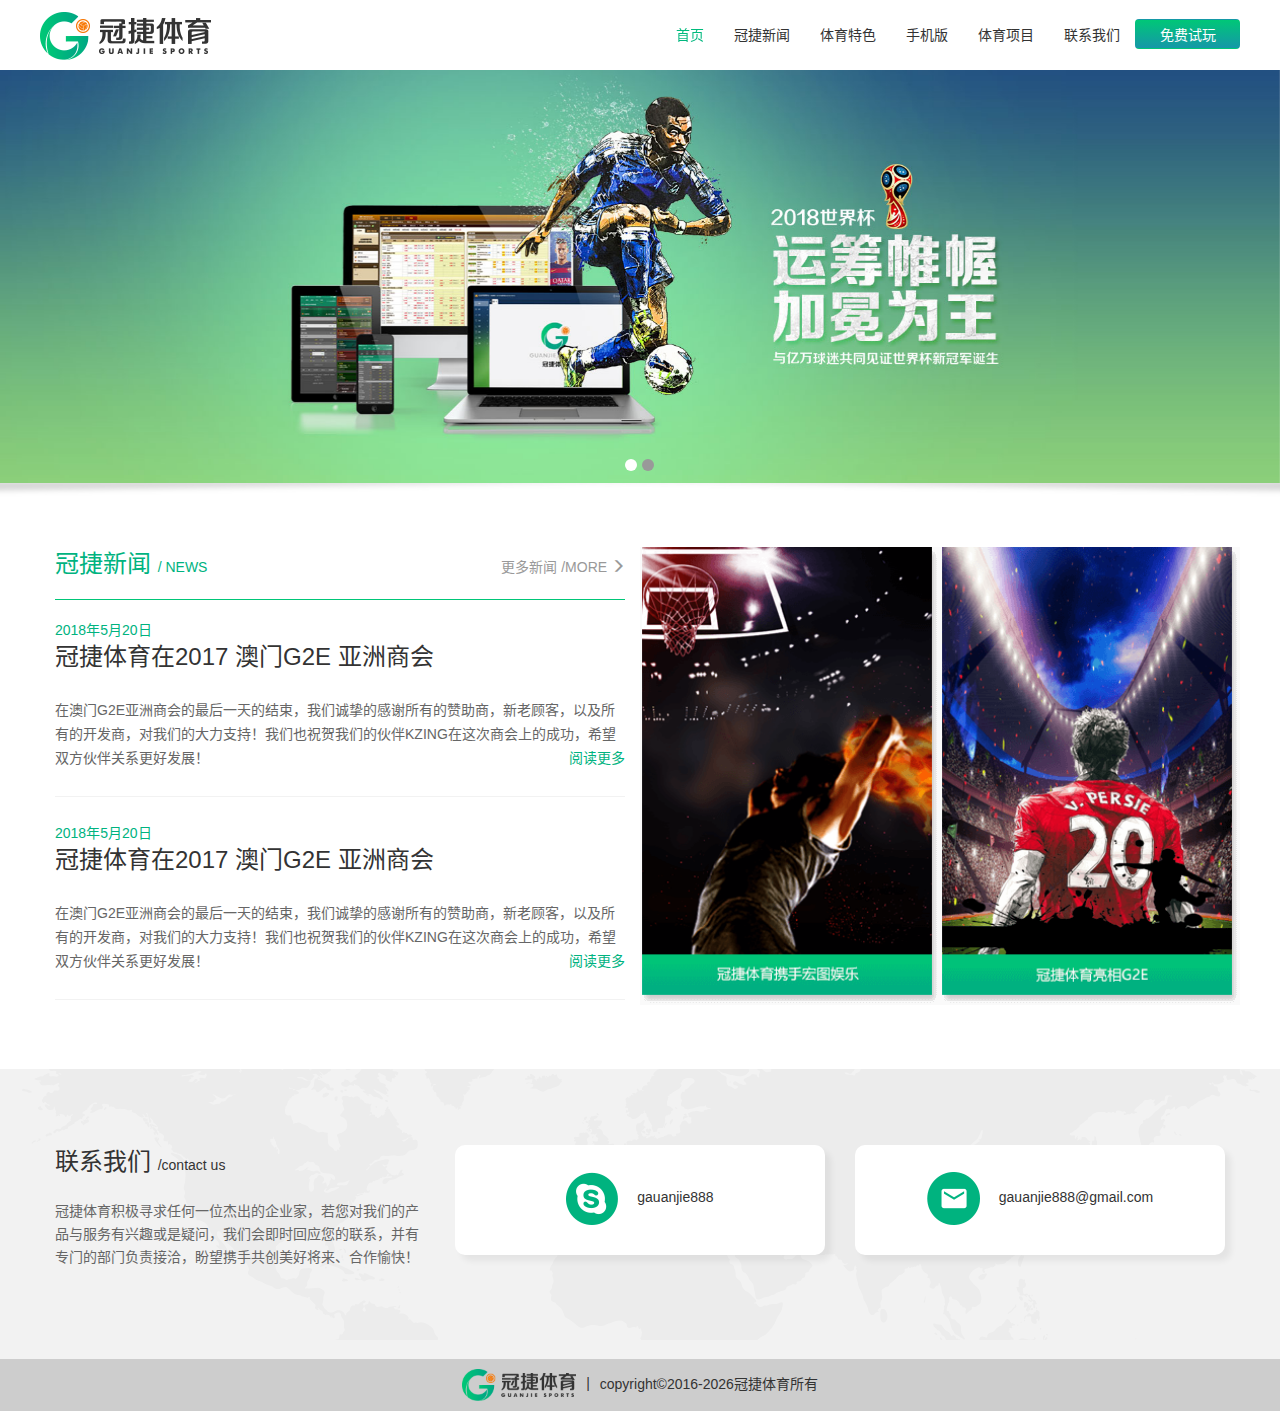
<file: index.html>
<!DOCTYPE html>
<html lang="zh-CN">
  <head>
    <meta charset="utf-8">
    <meta http-equiv="X-UA-Compatible" content="IE=edge">
    <meta name="viewport" content="width=device-width, initial-scale=1">
    <title>冠捷体育</title>
    <!-- Bootstrap -->
    <link href="./css/bootstrap.min.css" rel="stylesheet">
    <link rel="stylesheet" type="text/css" href="./css/common.css"/>
    <link rel="stylesheet" type="text/css" href="./css/index/index.css"/>
    <!--[if lt IE 9]>
      <script src="https://cdn.bootcss.com/html5shiv/3.7.3/html5shiv.min.js"></script>
      <script src="https://cdn.bootcss.com/respond.js/1.4.2/respond.min.js"></script>
    <![endif]-->
  </head>
  <body>
	<nav class="navbar navbar-default">
	  <div class="container">
	    <!-- Brand and toggle get grouped for better mobile display -->
	    <div class="navbar-header">
	      <button type="button" class="navbar-toggle collapsed" data-toggle="collapse" data-target="#navbar-collapse-1" aria-expanded="false">
	        <span class="sr-only">Toggle navigation</span>
	        <span class="icon-bar"></span>
	        <span class="icon-bar"></span>
	        <span class="icon-bar"></span>
	      </button>
	      <a class="navbar-brand" href="index.html">
	      	<img src="images/logo.png"/>
	      </a>
	    </div>
	
	    <!-- Collect the nav links, forms, and other content for toggling -->
	    <div class="collapse navbar-collapse" id="navbar-collapse-1">
	      <ul class="nav navbar-nav navbar-right">
	        <li class="active"><a href="index.html">首页</a></li>
	        <li><a href="./news.html">冠捷新闻</a></li>
	        <li><a href="./sports-feature.html">体育特色</a></li>
	        <li><a href="./mobile.html">手机版</a></li>
	        <li><a href="./sports-project.html">体育项目</a></li>
	        <li><a href="./contact-us.html">联系我们</a></li>
	        <li><a href="javascript:" class="btn btn-try">免费试玩</a></li>
	      </ul>
	    </div><!-- /.navbar-collapse -->
	  </div><!-- /.container-fluid -->
	</nav>
	<main>
		<!--轮播-->
		<div id="carousel-example-generic" class="index-slide carousel slide" data-ride="carousel">
		  <!-- Indicators -->
		  <ol class="carousel-indicators">
		    <li data-target="#carousel-example-generic" data-slide-to="0" class="active"></li>
		    <li data-target="#carousel-example-generic" data-slide-to="1"></li>
		  </ol>
		
		  <!-- Wrapper for slides -->
		  <div class="carousel-inner" role="listbox">
		    <div class="item active">
		      <img src="images/banner01.jpg">
		    </div>
		    <div class="item">
		      <img src="images/banner01.jpg">
		    </div>
		  </div>
		</div>
		<section class="index-01">
			<div class="container">
				<div class="row">
					<div class="col-sm-6">
						<div class="title clearfix">
							<div class="txt_lef pull-left">冠捷新闻 <span>/ NEWS</span></div>
							<div class="pull-right txt_right"><a href="./news.html">更多新闻 /MORE <i class="glyphicon glyphicon-menu-right"></i></a></div>
						</div>
						<div class="new_item">
							<div class="tim">2018年5月20日</div>
							<div class="tit">冠捷体育在2017 澳门G2E 亚洲商会</div>
							<div class="cont">在澳门G2E亚洲商会的最后一天的结束，我们诚挚的感谢所有的赞助商，新老顾客，以及所有的开发商，对我们的大力支持！我们也祝贺我们的伙伴KZING在这次商会上的成功，希望双方伙伴关系更好发展！
								<a href="./news.html#news1" class="btn_more pull-right">阅读更多</a>
							</div>
						</div>
						<div class="new_item">
							<div class="tim">2018年5月20日</div>
							<div class="tit">冠捷体育在2017 澳门G2E 亚洲商会</div>
							<div class="cont">在澳门G2E亚洲商会的最后一天的结束，我们诚挚的感谢所有的赞助商，新老顾客，以及所有的开发商，对我们的大力支持！我们也祝贺我们的伙伴KZING在这次商会上的成功，希望双方伙伴关系更好发展！
								<a href="./news.html#news2" class="btn_more pull-right">阅读更多</a>
							</div>
						</div>
					</div>
					<div class="col-sm-6">
						<div class="row news_img">
							<div class="col-xs-6">
								<img src="images/news_img1.png"/>
							</div>
							<div class="col-xs-6">
								<img src="images/news_img2.png"/>
							</div>
						</div>
					</div>
				</div>
			</div>
		</section>
	</main>
	<footer>
		<div class="com_info">
			<div class="container">
				<div class="row">
					<div class="col-sm-4">
						<div class="tit">
							联系我们 <span>/contact us</span>
						</div>
						<div class="cont">
							冠捷体育积极寻求任何一位杰出的企业家，若您对我们的产品与服务有兴趣或是疑问，我们会即时回应您的联系，并有专门的部门负责接洽，盼望携手共创美好将来、合作愉快！
						</div>
					</div>
					<div class="col-sm-4">
						<div class="info_item">
							<i class="icon-skype"></i>
							gauanjie888
						</div>
					</div>
					<div class="col-sm-4">
						<div class="info_item">
							<i class="icon-email"></i>
							gauanjie888@gmail.com
						</div>
					</div>
				</div>
			</div>
		</div>
		<div class="copy_right">
			<div class="container">
				<img src="images/logo.png"/><span class="padding_h_10">|</span>copyright©2016-2026冠捷体育所有
			</div>
		</div>
	</footer>
    <script src="./js/jquery.min.js"></script>
    <script src="./js/bootstrap.min.js"></script>
  </body>
</html>
</file>
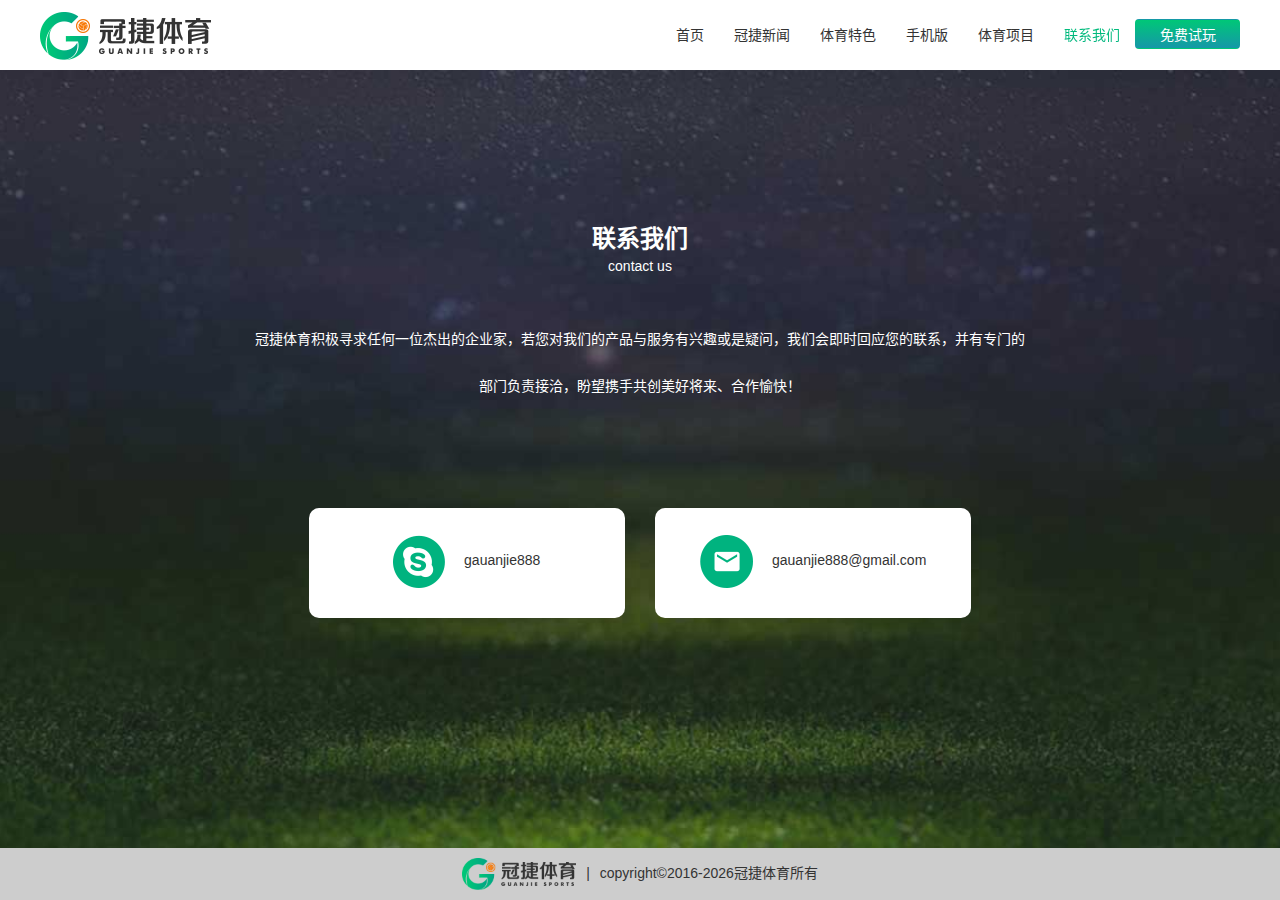
<file: contact-us.html>
<!DOCTYPE html>
<html lang="zh-CN">
  <head>
    <meta charset="utf-8">
    <meta http-equiv="X-UA-Compatible" content="IE=edge">
    <meta name="viewport" content="width=device-width, initial-scale=1">
    <title>冠捷体育</title>
    <!-- Bootstrap -->
    <link href="./css/bootstrap.min.css" rel="stylesheet">
    <link rel="stylesheet" type="text/css" href="./css/common.css"/>
    <link rel="stylesheet" type="text/css" href="./css/contact/contact.css"/>
    <link rel="stylesheet" type="text/css" href="./css/animate.css"/>
    <!--[if lt IE 9]>
      <script src="https://cdn.bootcss.com/html5shiv/3.7.3/html5shiv.min.js"></script>
      <script src="https://cdn.bootcss.com/respond.js/1.4.2/respond.min.js"></script>
    <![endif]-->
  </head>
  <body>
	<nav class="navbar navbar-default">
	  <div class="container">
	    <!-- Brand and toggle get grouped for better mobile display -->
	    <div class="navbar-header">
	      <button type="button" class="navbar-toggle collapsed" data-toggle="collapse" data-target="#navbar-collapse-1" aria-expanded="false">
	        <span class="sr-only">Toggle navigation</span>
	        <span class="icon-bar"></span>
	        <span class="icon-bar"></span>
	        <span class="icon-bar"></span>
	      </button>
	      <a class="navbar-brand" href="index.html">
	      	<img src="images/logo.png"/>
	      </a>
	    </div>
	    <!-- Collect the nav links, forms, and other content for toggling -->
	    <div class="collapse navbar-collapse" id="navbar-collapse-1">
	      <ul class="nav navbar-nav navbar-right">
	        <li><a href="index.html">首页</a></li>
	        <li><a href="./news.html">冠捷新闻</a></li>
	        <li><a href="./sports-feature.html">体育特色</a></li>
	        <li><a href="./mobile.html">手机版</a></li>
	        <li><a href="./sports-project.html">体育项目</a></li>
	        <li class="active"><a href="./contact-us.html">联系我们</a></li>
	        <li><a href="javascript:" class="btn btn-try">免费试玩</a></li>
	      </ul>
	    </div><!-- /.navbar-collapse -->
	  </div><!-- /.container-fluid -->
	</nav>
	<main>		
		<div class="contact_us_01">
			<div class="container">
				<div class="row">
					<div class="col-xs-12">
						<div class="tit">
							联系我们 <div>contact us</div>
						</div>
						<div class="cont">
							冠捷体育积极寻求任何一位杰出的企业家，若您对我们的产品与服务有兴趣或是疑问，我们会即时回应您的联系，并有专门的部门负责接洽，盼望携手共创美好将来、合作愉快！
						</div>
					</div>
				</div>
				<div class="cont_info">
					<div class="row">
						<div class="col-sm-6">
							<div class="info_item">
								<i class="icon-skype"></i>
								gauanjie888
							</div>
						</div>
						<div class="col-sm-6">
							<div class="info_item">
								<i class="icon-email"></i>
								gauanjie888@gmail.com
							</div>
						</div>
					</div>					
				</div>
			</div>
		</div>
	</main>
	<footer>
		<div class="copy_right">
			<div class="container">
				<img src="images/logo.png"/><span class="padding_h_10">|</span>copyright©2016-2026冠捷体育所有
			</div>
		</div>
	</footer>
    <script src="./js/jquery.min.js"></script>
    <script src="./js/bootstrap.min.js"></script>
    <script src="js/wow.min.js"></script>
    <script type="text/javascript">
    	$(function(){    
    		 new WOW().init();
    	});
    </script>
  </body>
</html>
</file>
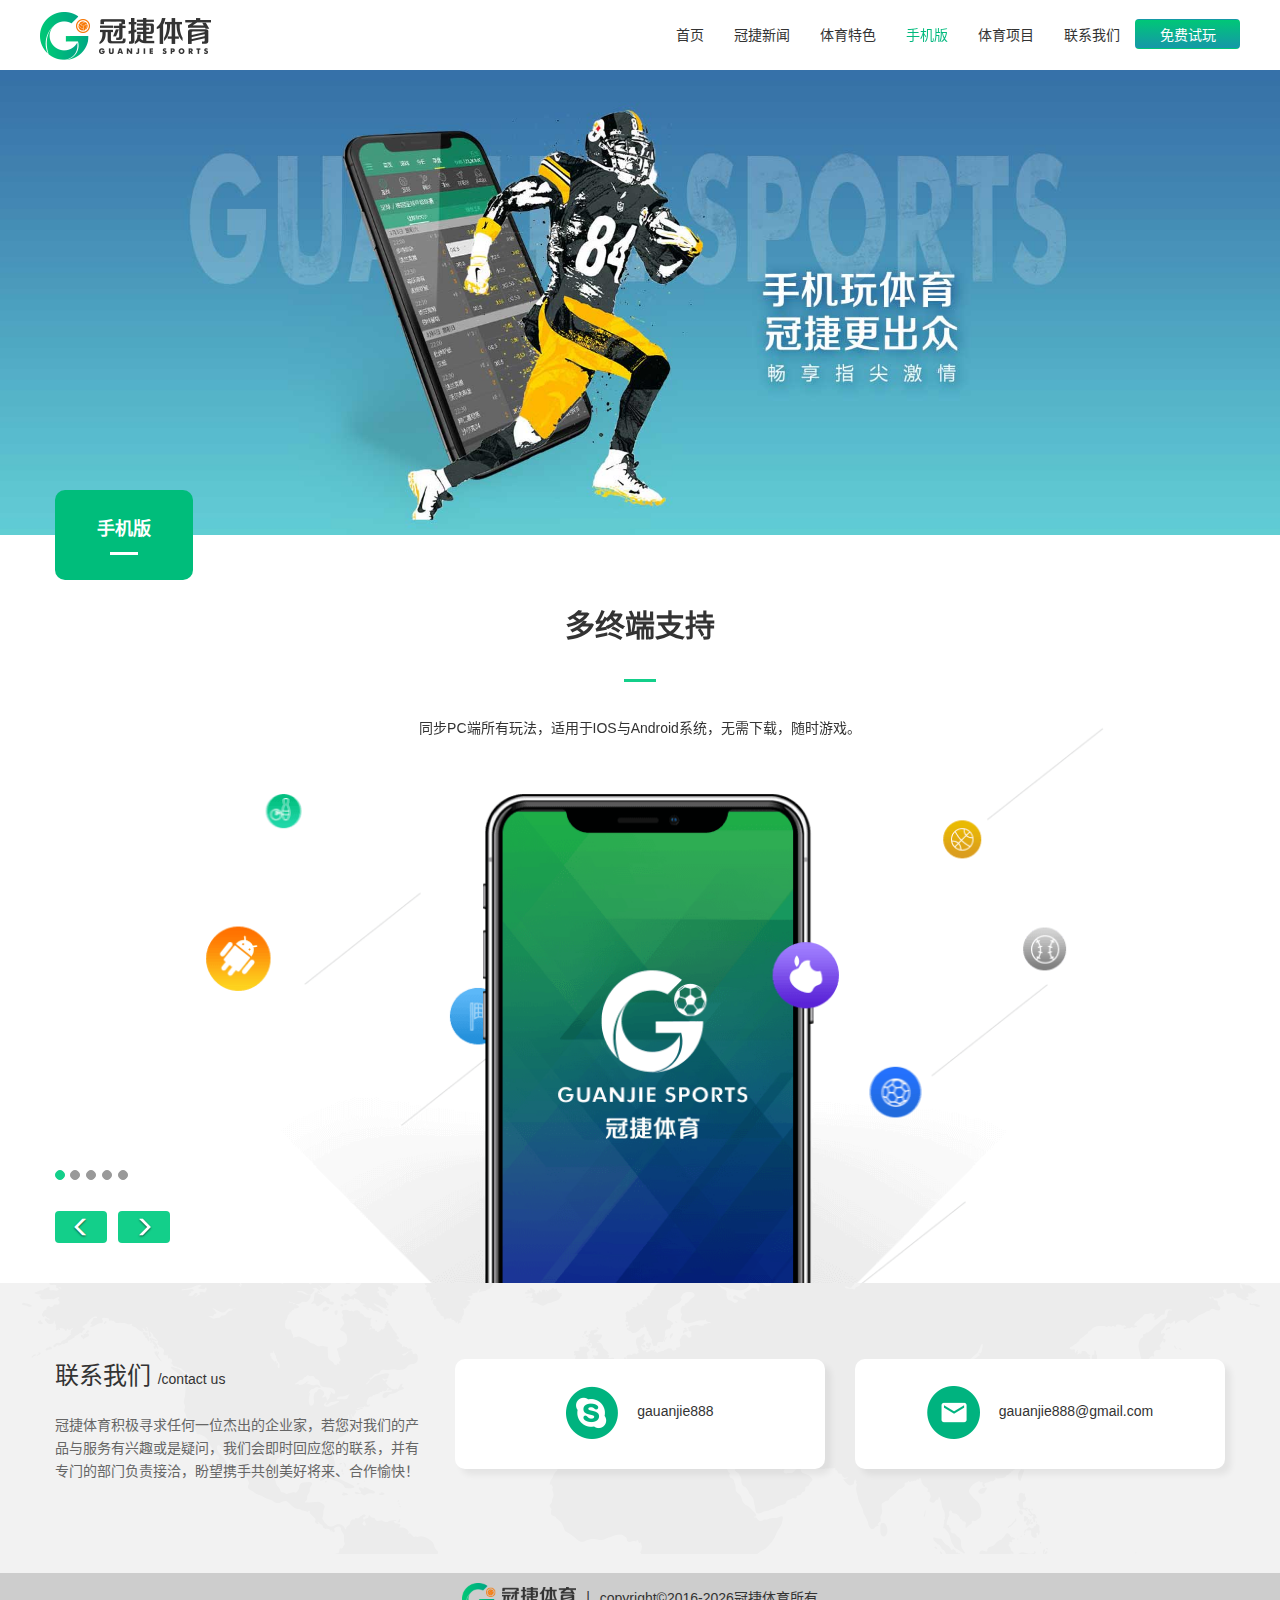
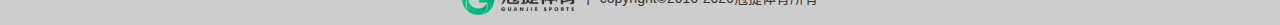
<file: mobile.html>
<!DOCTYPE html>
<html lang="zh-CN">
  <head>
    <meta charset="utf-8">
    <meta http-equiv="X-UA-Compatible" content="IE=edge">
    <meta name="viewport" content="width=device-width, initial-scale=1">
    <title>冠捷体育</title>
    <!-- Bootstrap -->
    <link href="./css/bootstrap.min.css" rel="stylesheet">
    <link rel="stylesheet" type="text/css" href="./css/common.css"/>
    <link rel="stylesheet" type="text/css" href="./css/mobile/mobile.css"/>
    <link rel="stylesheet" type="text/css" href="./css/animate.css"/>
    <!--[if lt IE 9]>
      <script src="https://cdn.bootcss.com/html5shiv/3.7.3/html5shiv.min.js"></script>
      <script src="https://cdn.bootcss.com/respond.js/1.4.2/respond.min.js"></script>
    <![endif]-->
  </head>
  <body>
	<nav class="navbar navbar-default">
	  <div class="container">
	    <!-- Brand and toggle get grouped for better mobile display -->
	    <div class="navbar-header">
	      <button type="button" class="navbar-toggle collapsed" data-toggle="collapse" data-target="#navbar-collapse-1" aria-expanded="false">
	        <span class="sr-only">Toggle navigation</span>
	        <span class="icon-bar"></span>
	        <span class="icon-bar"></span>
	        <span class="icon-bar"></span>
	      </button>
	      <a class="navbar-brand" href="index.html">
	      	<img src="images/logo.png"/>
	      </a>
	    </div>
	
	    <!-- Collect the nav links, forms, and other content for toggling -->
	    <div class="collapse navbar-collapse" id="navbar-collapse-1">
	      <ul class="nav navbar-nav navbar-right">
	        <li><a href="index.html">首页</a></li>
	        <li><a href="./news.html">冠捷新闻</a></li>
	        <li><a href="./sports-feature.html">体育特色</a></li>
	        <li class="active"><a href="./mobile.html">手机版</a></li>
	        <li><a href="./sports-project.html">体育项目</a></li>
	        <li><a href="./contact-us.html">联系我们</a></li>
	        <li><a href="javascript:" class="btn btn-try">免费试玩</a></li>
	      </ul>
	    </div><!-- /.navbar-collapse -->
	  </div><!-- /.container-fluid -->
	</nav>
	<main>
		<div class="banner_mobile">
			<img src="images/mobile-banner.jpg"/>
			<div class="container">
				<div class="tag">手机版</div>
			</div>
		</div>
		<div class="mobile_01">
			<div class="container">
			<!--轮播-->
			<div id="carousel-mobile" class="mobile-slide carousel slide" data-ride="carousel" data-interval="false">
			  <!-- Indicators -->
			  <ol class="carousel-indicators">
			    <li data-target="#carousel-mobile" data-slide-to="0" class="active"></li>
			    <li data-target="#carousel-mobile" data-slide-to="1"></li>
			    <li data-target="#carousel-mobile" data-slide-to="2"></li>
			    <li data-target="#carousel-mobile" data-slide-to="3"></li>
			    <li data-target="#carousel-mobile" data-slide-to="4"></li>
			  </ol>
			  <!-- Wrapper for slides -->
			  <div class="carousel-inner" role="listbox">
			    <div class="item active">
			      <img src="images/mobile-slide-01.png"/>
			      <img class="extra_img" src="images/mobile-slide-01-extra.png"/>
			      <div class="txt">
				      <div class="tit">多终端支持</div>
				      <div class="des">同步PC端所有玩法，适用于IOS与Android系统，无需下载，随时游戏。</div>			      	
			      </div>
			    </div>
			    <div class="item">
			      <img src="images/mobile-slide-02.png"/>
			      <img class="extra_img" src="images/mobile-slide-02-extra.png"/>
			      <div class="txt">
				      <div class="tit">丰富玩法</div>
				      <div class="des">主流玩法一应俱全，包括让球&大小、综合过关、冠军等多种玩法。</div>			      	
			      </div>
			    </div>
			    <div class="item">
			      <img src="images/mobile-slide-03.png"/>
			      <img class="extra_img bounceInDown" src="images/mobile-slide-03-extra.png"/>
			      <div class="txt">
				      <div class="tit">资金记录</div>
				      <div class="des">实时记录玩家每一笔资金的记录，下注、派彩，收益一目了然。</div>			      	
			      </div>
			    </div>
			    <div class="item">
			      <img class="bounceInLeft" src="images/mobile-slide-04.png"/>
			      <div class="txt">
				      <div class="tit">快速开奖</div>
				      <div class="des">提供最准确、最快的赛事开奖结果与注单结算，玩家第一时间知晓投注盈亏。</div>			      	
			      </div>
			    </div>
			    <div class="item">
			      <img class="bounceInLeft" src="images/mobile-slide-05.png"/>
			      <div class="txt">
				      <div class="tit">公告资讯</div>
				      <div class="des">每日推送体育赛事公告，赛事开赛、延期或异常情况，提前知晓。</div>			      	
			      </div>
			    </div>
			  </div>
			  <!-- Controls -->
			  <a class="left carousel-control" href="#carousel-mobile" role="button" data-slide="prev">
			    <span class="glyphicon glyphicon-menu-left" aria-hidden="true"></span>
			    <span class="sr-only">Previous</span>
			  </a>
			  <a class="right carousel-control" href="#carousel-mobile" role="button" data-slide="next">
			    <span class="glyphicon glyphicon-menu-right" aria-hidden="true"></span>
			    <span class="sr-only">Next</span>
			  </a>
			</div>
			</div>
		</div>
	</main>
	<footer>
		<div class="com_info">
			<div class="container">
				<div class="row">
					<div class="col-sm-4">
						<div class="tit">
							联系我们 <span>/contact us</span>
						</div>
						<div class="cont">
							冠捷体育积极寻求任何一位杰出的企业家，若您对我们的产品与服务有兴趣或是疑问，我们会即时回应您的联系，并有专门的部门负责接洽，盼望携手共创美好将来、合作愉快！
						</div>
					</div>
					<div class="col-sm-4">
						<div class="info_item">
							<i class="icon-skype"></i>
							gauanjie888
						</div>
					</div>
					<div class="col-sm-4">
						<div class="info_item">
							<i class="icon-email"></i>
							gauanjie888@gmail.com
						</div>
					</div>
				</div>
			</div>
		</div>
		<div class="copy_right">
			<div class="container">
				<img src="images/logo.png"/><span class="padding_h_10">|</span>copyright©2016-2026冠捷体育所有
			</div>
		</div>
	</footer>
    <script src="./js/jquery.min.js"></script>
    <script src="./js/bootstrap.min.js"></script>
    <script type="text/javascript">
    	$(function(){    
    	});
    </script>
  </body>
</html>
</file>
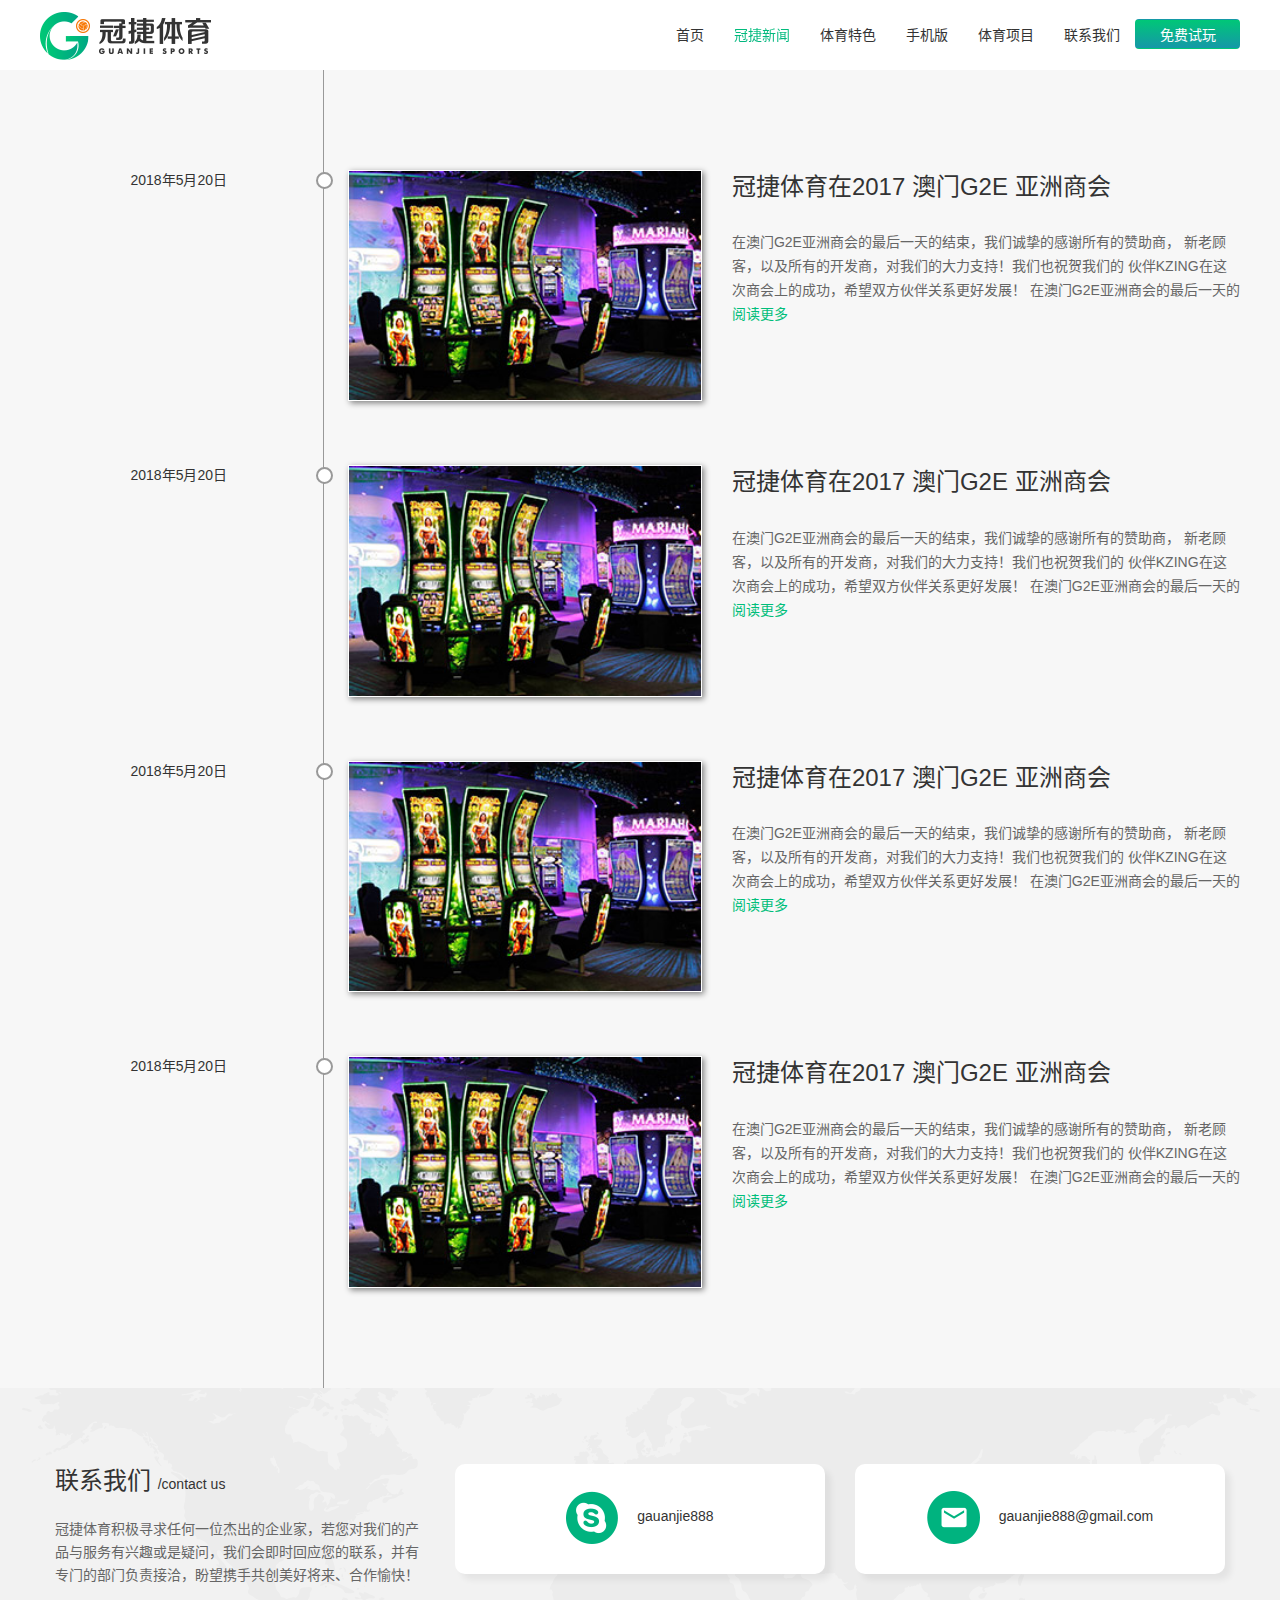
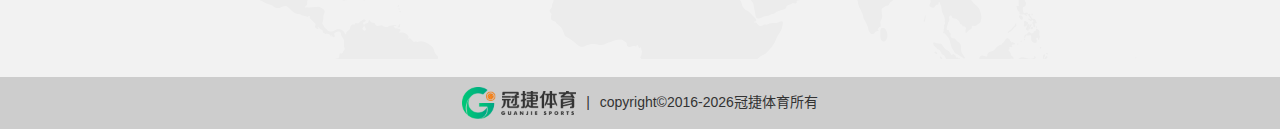
<file: news.html>
<!DOCTYPE html>
<html lang="zh-CN">
  <head>
    <meta charset="utf-8">
    <meta http-equiv="X-UA-Compatible" content="IE=edge">
    <meta name="viewport" content="width=device-width, initial-scale=1">
    <title>冠捷体育</title>
    <!-- Bootstrap -->
    <link href="./css/bootstrap.min.css" rel="stylesheet">
    <link rel="stylesheet" type="text/css" href="./css/common.css"/>
    <link rel="stylesheet" type="text/css" href="./css/news/news.css"/>
    <!--[if lt IE 9]>
      <script src="https://cdn.bootcss.com/html5shiv/3.7.3/html5shiv.min.js"></script>
      <script src="https://cdn.bootcss.com/respond.js/1.4.2/respond.min.js"></script>
    <![endif]-->
  </head>
  <body>
	<nav class="navbar navbar-default">
	  <div class="container">
	    <!-- Brand and toggle get grouped for better mobile display -->
	    <div class="navbar-header">
	      <button type="button" class="navbar-toggle collapsed" data-toggle="collapse" data-target="#navbar-collapse-1" aria-expanded="false">
	        <span class="sr-only">Toggle navigation</span>
	        <span class="icon-bar"></span>
	        <span class="icon-bar"></span>
	        <span class="icon-bar"></span>
	      </button>
	      <a class="navbar-brand" href="index.html">
	      	<img src="images/logo.png"/>
	      </a>
	    </div>
	
	    <!-- Collect the nav links, forms, and other content for toggling -->
	    <div class="collapse navbar-collapse" id="navbar-collapse-1">
	      <ul class="nav navbar-nav navbar-right">
	        <li><a href="index.html">首页</a></li>
	        <li class="active"><a href="./news.html">冠捷新闻</a></li>
	        <li><a href="./sports-feature.html">体育特色</a></li>
	        <li><a href="./mobile.html">手机版</a></li>
	        <li><a href="./sports-project.html">体育项目</a></li>
	        <li><a href="./contact-us.html">联系我们</a></li>
	        <li><a href="javascript:" class="btn btn-try">免费试玩</a></li>
	      </ul>
	    </div><!-- /.navbar-collapse -->
	  </div><!-- /.container-fluid -->
	</nav>
	<main>
		<div class="time_line_area">
			<div class="container">
				<div class="time_line"></div>
				<div class="new_list_item" id="news1">
					<div class="row">
						<div class="col-xs-3">
							<div class="time"><span>2018年</span>5月20日</div>
						</div>
						<div class="col-xs-9">
							<div class="row">
								<div class="col-sm-5 text-center">
									<div class="img_wrap">
										<img src="images/news_item_img.jpg"/>
									</div>
								</div>
								<div class="col-sm-7">
									<div class="new_item_cont">
										<div class="tit">冠捷体育在2017 澳门G2E 亚洲商会</div>
										<div class="cont">
											<div class="rea_c">
												在澳门G2E亚洲商会的最后一天的结束，我们诚挚的感谢所有的赞助商，
新老顾客，以及所有的开发商，对我们的大力支持！我们也祝贺我们的
伙伴KZING在这次商会上的成功，希望双方伙伴关系更好发展！
											在澳门G2E亚洲商会的最后一天的结束，我们诚挚的感谢所有的赞助商，
新老顾客，以及所有的开发商，对我们的大力支持！我们也祝贺我们的
伙伴KZING在这次商会上的成功，希望双方伙伴关系更好发展！
											在澳门G2E亚洲商会的最后一天的结束，我们诚挚的感谢所有的赞助商，
新老顾客，以及所有的开发商，对我们的大力支持！我们也祝贺我们的
伙伴KZING在这次商会上的成功，希望双方伙伴关系更好发展！
											在澳门G2E亚洲商会的最后一天的结束，我们诚挚的感谢所有的赞助商，
新老顾客，以及所有的开发商，对我们的大力支持！我们也祝贺我们的
伙伴KZING在这次商会上的成功，希望双方伙伴关系更好发展！
											</div>
										</div>
										<a href="javascript:" class="read_more">阅读更多</a>
									</div>
								</div>
							</div>
						</div>
					</div>
				</div>
				<div class="new_list_item" id="news2">
					<div class="row">
						<div class="col-xs-3">
							<div class="time"><span>2018年</span>5月20日</div>
						</div>
						<div class="col-xs-9">
							<div class="row">
								<div class="col-sm-5 text-center">
									<div class="img_wrap">
										<img src="images/news_item_img.jpg"/>
									</div>
								</div>
								<div class="col-sm-7">
									<div class="new_item_cont">
										<div class="tit">冠捷体育在2017 澳门G2E 亚洲商会</div>
										<div class="cont">
											<div class="rea_c">
												在澳门G2E亚洲商会的最后一天的结束，我们诚挚的感谢所有的赞助商，
新老顾客，以及所有的开发商，对我们的大力支持！我们也祝贺我们的
伙伴KZING在这次商会上的成功，希望双方伙伴关系更好发展！
											在澳门G2E亚洲商会的最后一天的结束，我们诚挚的感谢所有的赞助商，
新老顾客，以及所有的开发商，对我们的大力支持！我们也祝贺我们的
伙伴KZING在这次商会上的成功，希望双方伙伴关系更好发展！
											在澳门G2E亚洲商会的最后一天的结束，我们诚挚的感谢所有的赞助商，
新老顾客，以及所有的开发商，对我们的大力支持！我们也祝贺我们的
伙伴KZING在这次商会上的成功，希望双方伙伴关系更好发展！
											在澳门G2E亚洲商会的最后一天的结束，我们诚挚的感谢所有的赞助商，
新老顾客，以及所有的开发商，对我们的大力支持！我们也祝贺我们的
伙伴KZING在这次商会上的成功，希望双方伙伴关系更好发展！
											</div>
										</div>
										<a href="javascript:" class="read_more">阅读更多</a>
									</div>
								</div>
							</div>
						</div>
					</div>
				</div>
				<div class="new_list_item">
					<div class="row">
						<div class="col-xs-3">
							<div class="time"><span>2018年</span>5月20日</div>
						</div>
						<div class="col-xs-9">
							<div class="row">
								<div class="col-sm-5 text-center">
									<div class="img_wrap">
										<img src="images/news_item_img.jpg"/>
									</div>
								</div>
								<div class="col-sm-7">
									<div class="new_item_cont">
										<div class="tit">冠捷体育在2017 澳门G2E 亚洲商会</div>
										<div class="cont">
											<div class="rea_c">
												在澳门G2E亚洲商会的最后一天的结束，我们诚挚的感谢所有的赞助商，
新老顾客，以及所有的开发商，对我们的大力支持！我们也祝贺我们的
伙伴KZING在这次商会上的成功，希望双方伙伴关系更好发展！
											在澳门G2E亚洲商会的最后一天的结束，我们诚挚的感谢所有的赞助商，
新老顾客，以及所有的开发商，对我们的大力支持！我们也祝贺我们的
伙伴KZING在这次商会上的成功，希望双方伙伴关系更好发展！
											在澳门G2E亚洲商会的最后一天的结束，我们诚挚的感谢所有的赞助商，
新老顾客，以及所有的开发商，对我们的大力支持！我们也祝贺我们的
伙伴KZING在这次商会上的成功，希望双方伙伴关系更好发展！
											在澳门G2E亚洲商会的最后一天的结束，我们诚挚的感谢所有的赞助商，
新老顾客，以及所有的开发商，对我们的大力支持！我们也祝贺我们的
伙伴KZING在这次商会上的成功，希望双方伙伴关系更好发展！
											</div>
										</div>
										<a href="javascript:" class="read_more">阅读更多</a>
									</div>
								</div>
							</div>
						</div>
					</div>
				</div>
				<div class="new_list_item">
					<div class="row">
						<div class="col-xs-3">
							<div class="time"><span>2018年</span>5月20日</div>
						</div>
						<div class="col-xs-9">
							<div class="row">
								<div class="col-sm-5 text-center">
									<div class="img_wrap">
										<img src="images/news_item_img.jpg"/>
									</div>
								</div>
								<div class="col-sm-7">
									<div class="new_item_cont">
										<div class="tit">冠捷体育在2017 澳门G2E 亚洲商会</div>
										<div class="cont">
											<div class="rea_c">
												在澳门G2E亚洲商会的最后一天的结束，我们诚挚的感谢所有的赞助商，
新老顾客，以及所有的开发商，对我们的大力支持！我们也祝贺我们的
伙伴KZING在这次商会上的成功，希望双方伙伴关系更好发展！
											在澳门G2E亚洲商会的最后一天的结束，我们诚挚的感谢所有的赞助商，
新老顾客，以及所有的开发商，对我们的大力支持！我们也祝贺我们的
伙伴KZING在这次商会上的成功，希望双方伙伴关系更好发展！
											在澳门G2E亚洲商会的最后一天的结束，我们诚挚的感谢所有的赞助商，
新老顾客，以及所有的开发商，对我们的大力支持！我们也祝贺我们的
伙伴KZING在这次商会上的成功，希望双方伙伴关系更好发展！
											在澳门G2E亚洲商会的最后一天的结束，我们诚挚的感谢所有的赞助商，
新老顾客，以及所有的开发商，对我们的大力支持！我们也祝贺我们的
伙伴KZING在这次商会上的成功，希望双方伙伴关系更好发展！
											</div>
										</div>
										<a href="javascript:" class="read_more">阅读更多</a>
									</div>
								</div>
							</div>
						</div>
					</div>
				</div>
			</div>
		</div>
	</main>
	<footer>
		<div class="com_info">
			<div class="container">
				<div class="row">
					<div class="col-sm-4">
						<div class="tit">
							联系我们 <span>/contact us</span>
						</div>
						<div class="cont">
							冠捷体育积极寻求任何一位杰出的企业家，若您对我们的产品与服务有兴趣或是疑问，我们会即时回应您的联系，并有专门的部门负责接洽，盼望携手共创美好将来、合作愉快！
						</div>
					</div>
					<div class="col-sm-4">
						<div class="info_item">
							<i class="icon-skype"></i>
							gauanjie888
						</div>
					</div>
					<div class="col-sm-4">
						<div class="info_item">
							<i class="icon-email"></i>
							gauanjie888@gmail.com
						</div>
					</div>
				</div>
			</div>
		</div>
		<div class="copy_right">
			<div class="container">
				<img src="images/logo.png"/><span class="padding_h_10">|</span>copyright©2016-2026冠捷体育所有
			</div>
		</div>
	</footer>
    <script src="./js/jquery.min.js"></script>
    <script src="./js/bootstrap.min.js"></script>
    <script type="text/javascript">
    	$(function(){
    		$('.new_item_cont .read_more').on('click', function(){ // 阅读更多逻辑
    			$(this).toggleClass('open');
    			if($(this).hasClass('open')){
    				var heightC = $(this).parents('.new_item_cont').find('.rea_c').css('height');
	    			$(this).prev('.cont').animate({
	    				height: heightC
	    			});
	    			$(this).text('收起');
    			}else{
	    			$(this).prev('.cont').animate({
	    				height: '74px'
	    			});
	    			$(this).text('阅读更多');
    			}
    			
    		});
    		// 锚链接平滑跳转
    		var hash = location.hash;
    		if($(hash).length != 0){
    			$('html,body').animate({
	    			scrollTop:$(hash).offset().top
	    		});
    		}
    		
    	});
    </script>
  </body>
</html>
</file>
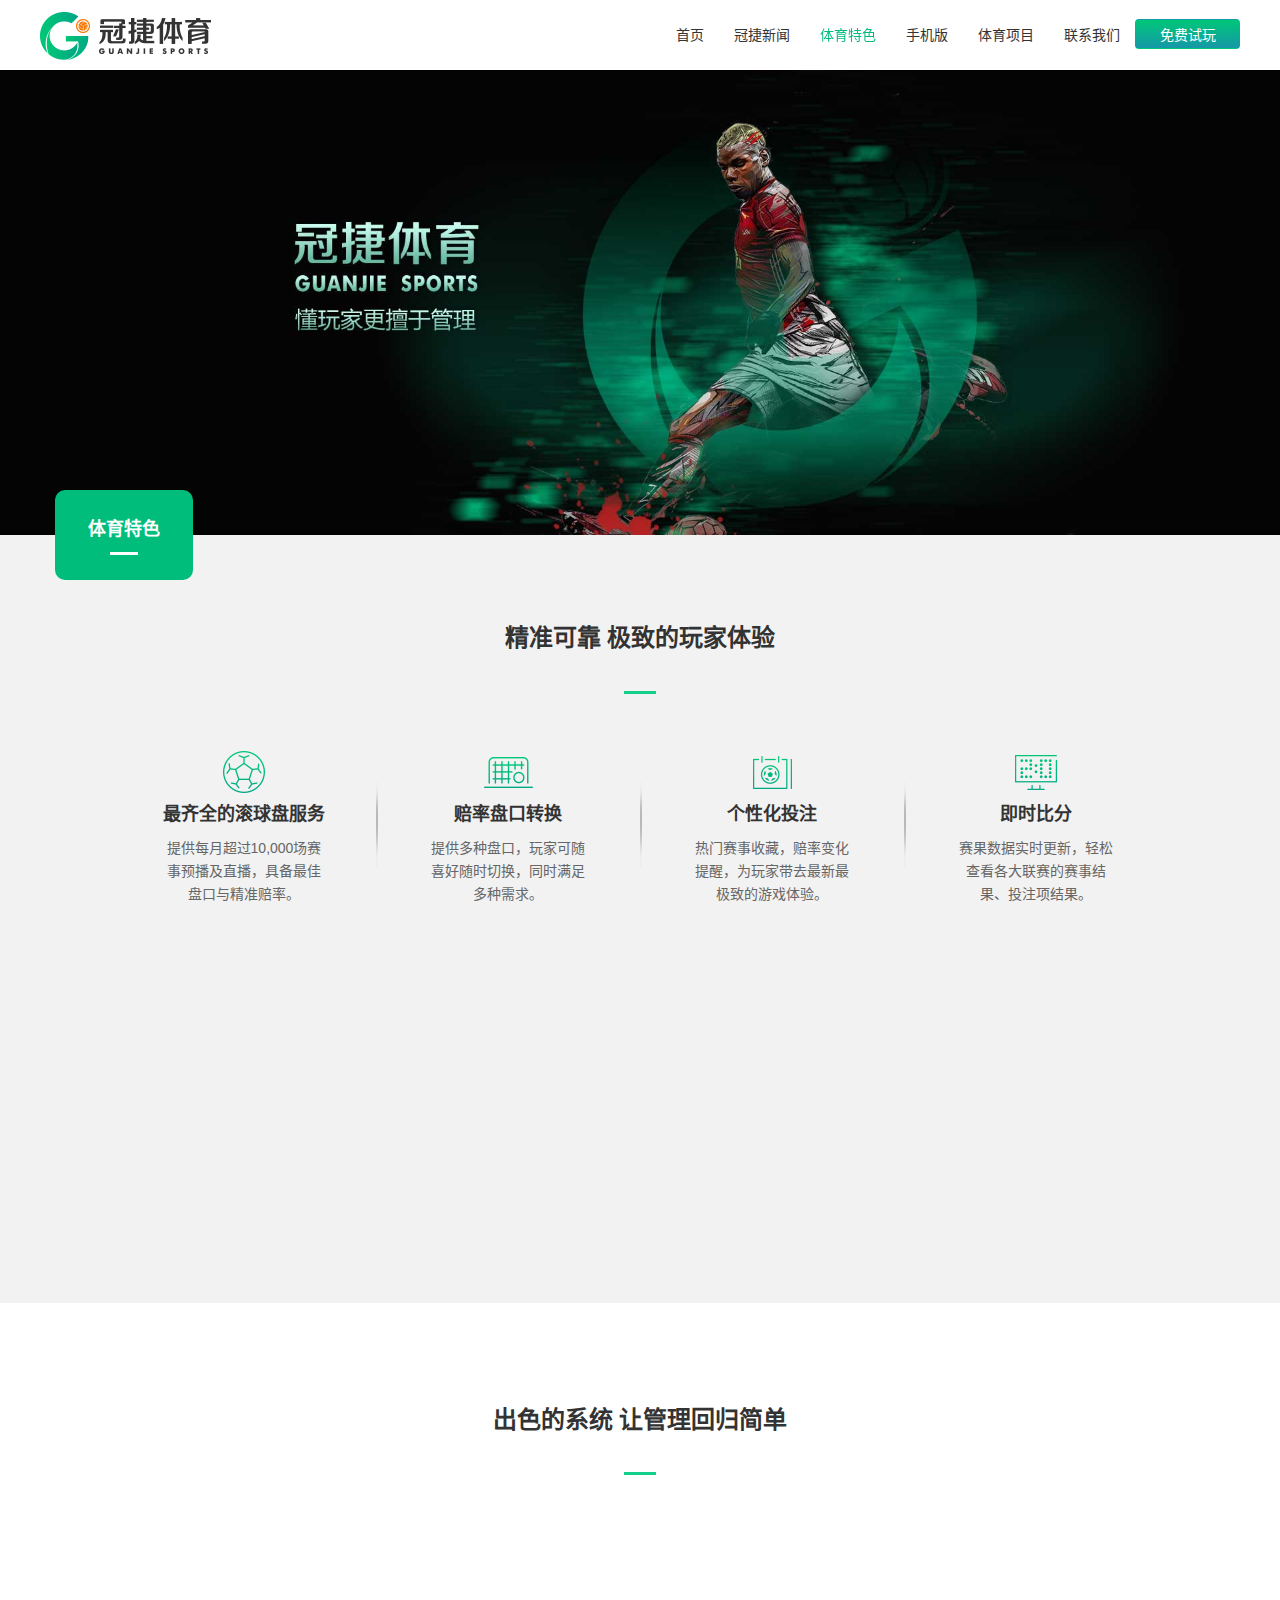
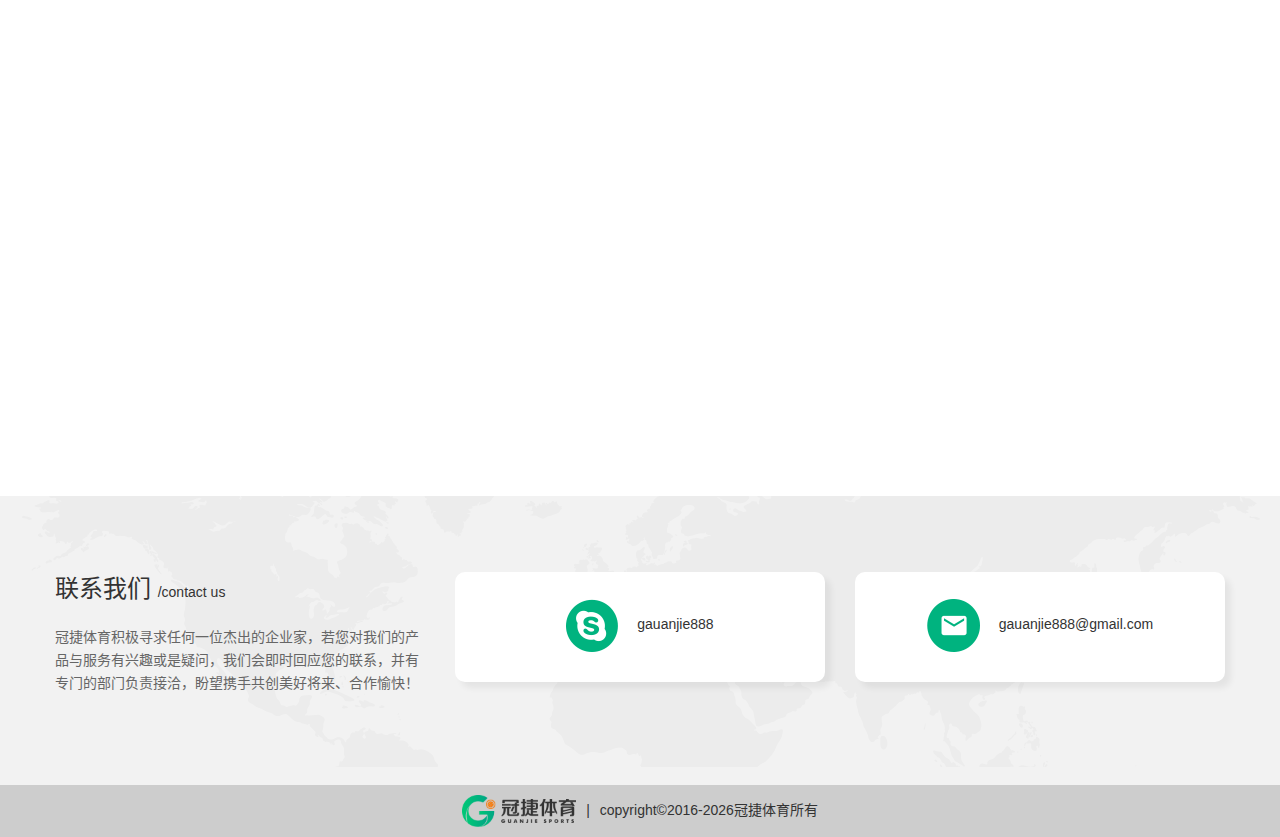
<file: sports-feature.html>
<!DOCTYPE html>
<html lang="zh-CN">
  <head>
    <meta charset="utf-8">
    <meta http-equiv="X-UA-Compatible" content="IE=edge">
    <meta name="viewport" content="width=device-width, initial-scale=1">
    <title>冠捷体育</title>
    <!-- Bootstrap -->
    <link href="./css/bootstrap.min.css" rel="stylesheet">
    <link rel="stylesheet" type="text/css" href="./css/common.css"/>
    <link rel="stylesheet" type="text/css" href="./css/sports-feature/sports-feature.css"/>
    <link rel="stylesheet" type="text/css" href="./css/animate.css"/>
    <!--[if lt IE 9]>
      <script src="https://cdn.bootcss.com/html5shiv/3.7.3/html5shiv.min.js"></script>
      <script src="https://cdn.bootcss.com/respond.js/1.4.2/respond.min.js"></script>
    <![endif]-->
  </head>
  <body>
	<nav class="navbar navbar-default">
	  <div class="container">
	    <!-- Brand and toggle get grouped for better mobile display -->
	    <div class="navbar-header">
	      <button type="button" class="navbar-toggle collapsed" data-toggle="collapse" data-target="#navbar-collapse-1" aria-expanded="false">
	        <span class="sr-only">Toggle navigation</span>
	        <span class="icon-bar"></span>
	        <span class="icon-bar"></span>
	        <span class="icon-bar"></span>
	      </button>
	      <a class="navbar-brand" href="index.html">
	      	<img src="images/logo.png"/>
	      </a>
	    </div>
	
	    <!-- Collect the nav links, forms, and other content for toggling -->
	    <div class="collapse navbar-collapse" id="navbar-collapse-1">
	      <ul class="nav navbar-nav navbar-right">
	        <li><a href="index.html">首页</a></li>
	        <li><a href="./news.html">冠捷新闻</a></li>
	        <li class="active"><a href="./sports-feature.html">体育特色</a></li>
	        <li><a href="./mobile.html">手机版</a></li>
	        <li><a href="./sports-project.html">体育项目</a></li>
	        <li><a href="./contact-us.html">联系我们</a></li>
	        <li><a href="javascript:" class="btn btn-try">免费试玩</a></li>
	      </ul>
	    </div><!-- /.navbar-collapse -->
	  </div><!-- /.container-fluid -->
	</nav>
	<main>
		<div class="banner_sports_feature">
			<img src="images/sports-feature-banner.jpg"/>
			<div class="container">
				<div class="tag">体育特色</div>
			</div>
		</div>
		<div class="sports-feature-01 block-item">
			<div class="container">
				<div class="tit">精准可靠   极致的玩家体验</div>
				<div class="feature_list">
					<div class="row">
						<div class="col-sm-3 wow bounceInDown">
							<i class="icon-feature icon-ball"></i>
							<div class="txt1">最齐全的滚球盘服务</div>
							<div class="txt2">提供每月超过10,000场赛事预播及直播，具备最佳盘口与精准赔率。</div>
						</div>
						<div class="col-sm-3 wow bounceInDown" data-wow-delay="0.2s">
							<i class="icon-feature icon-bet"></i>
							<div class="txt1">赔率盘口转换</div>
							<div class="txt2">提供多种盘口，玩家可随喜好随时切换，同时满足多种需求。</div>
						</div>
						<div class="col-sm-3 wow bounceInDown" data-wow-delay="0.4s">
							<i class="icon-feature icon-bet2"></i>
							<div class="txt1">个性化投注</div>
							<div class="txt2">热门赛事收藏，赔率变化提醒，为玩家带去最新最极致的游戏体验。</div>
						</div>
						<div class="col-sm-3 wow bounceInDown" data-wow-delay="0.6s">
							<i class="icon-feature icon-point"></i>
							<div class="txt1">即时比分</div>
							<div class="txt2">赛果数据实时更新，轻松查看各大联赛的赛事结果、投注项结果。</div>
						</div>
					</div>
				</div>
				<div class="feature_img wow bounceInRight">
					<img src="images/sports-feature-img1.png"/>
				</div>
			</div>
		</div>
		<div class="sports-feature-02 block-item">
			<div class="container">
				<div class="tit">出色的系统  让管理回归简单</div>
				<div class="feature_img wow bounceInLeft">
					<img src="images/sports-feature-img2.png"/>
				</div>
				<div class="feature_list">
					<div class="row">
						<div class="col-sm-20percent wow bounceInDown">
							<i class="icon-feature icon-thumb"></i>
							<div class="txt1">手动结算</div>
							<div class="txt2">支持手动提前结算即时结果，派彩快人一步，加速玩家资金周转。</div>
						</div>
						<div class="col-sm-20percent wow bounceInDown" data-wow-delay="0.2s">
							<i class="icon-feature icon-competition"></i>
							<div class="txt1">赛事查询</div>
							<div class="txt2">全面掌握全球赛事讯息，快速查询未来早盘赛事，了解热门赛事动向；</div>
						</div>
						<div class="col-sm-20percent wow bounceInDown" data-wow-delay="0.4s">
							<i class="icon-feature icon-quata"></i>
							<div class="txt1">自主限额</div>
							<div class="txt2">可针对单个玩家修改配额，包括单注/单项限额，及单注最高奖金；</div>
						</div>
						<div class="col-sm-20percent wow bounceInDown" data-wow-delay="0.6s">
							<i class="icon-feature icon-control"></i>
							<div class="txt1">风控管理</div>
							<div class="txt2">通过管理后台账号权限、地区/IP访问限制等，降低网站安全隐患。</div>
						</div>
						<div class="col-sm-20percent wow bounceInDown" data-wow-delay="0.8s">
							<i class="icon-feature icon-betPush"></i>
							<div class="txt1">注单推送</div>
							<div class="txt2">后台实时注单推送，玩家成功下注后，后台将立即推送注单通知。</div>
						</div>
					</div>
				</div>
			</div>
		</div>
	</main>
	<footer>
		<div class="com_info">
			<div class="container">
				<div class="row">
					<div class="col-sm-4">
						<div class="tit">
							联系我们 <span>/contact us</span>
						</div>
						<div class="cont">
							冠捷体育积极寻求任何一位杰出的企业家，若您对我们的产品与服务有兴趣或是疑问，我们会即时回应您的联系，并有专门的部门负责接洽，盼望携手共创美好将来、合作愉快！
						</div>
					</div>
					<div class="col-sm-4">
						<div class="info_item">
							<i class="icon-skype"></i>
							gauanjie888
						</div>
					</div>
					<div class="col-sm-4">
						<div class="info_item">
							<i class="icon-email"></i>
							gauanjie888@gmail.com
						</div>
					</div>
				</div>
			</div>
		</div>
		<div class="copy_right">
			<div class="container">
				<img src="images/logo.png"/><span class="padding_h_10">|</span>copyright©2016-2026冠捷体育所有
			</div>
		</div>
	</footer>
    <script src="./js/jquery.min.js"></script>
    <script src="./js/bootstrap.min.js"></script>
    <script src="js/wow.min.js"></script>
    <script type="text/javascript">
    	$(function(){    
    		 new WOW().init();
    	});
    </script>
  </body>
</html>
</file>
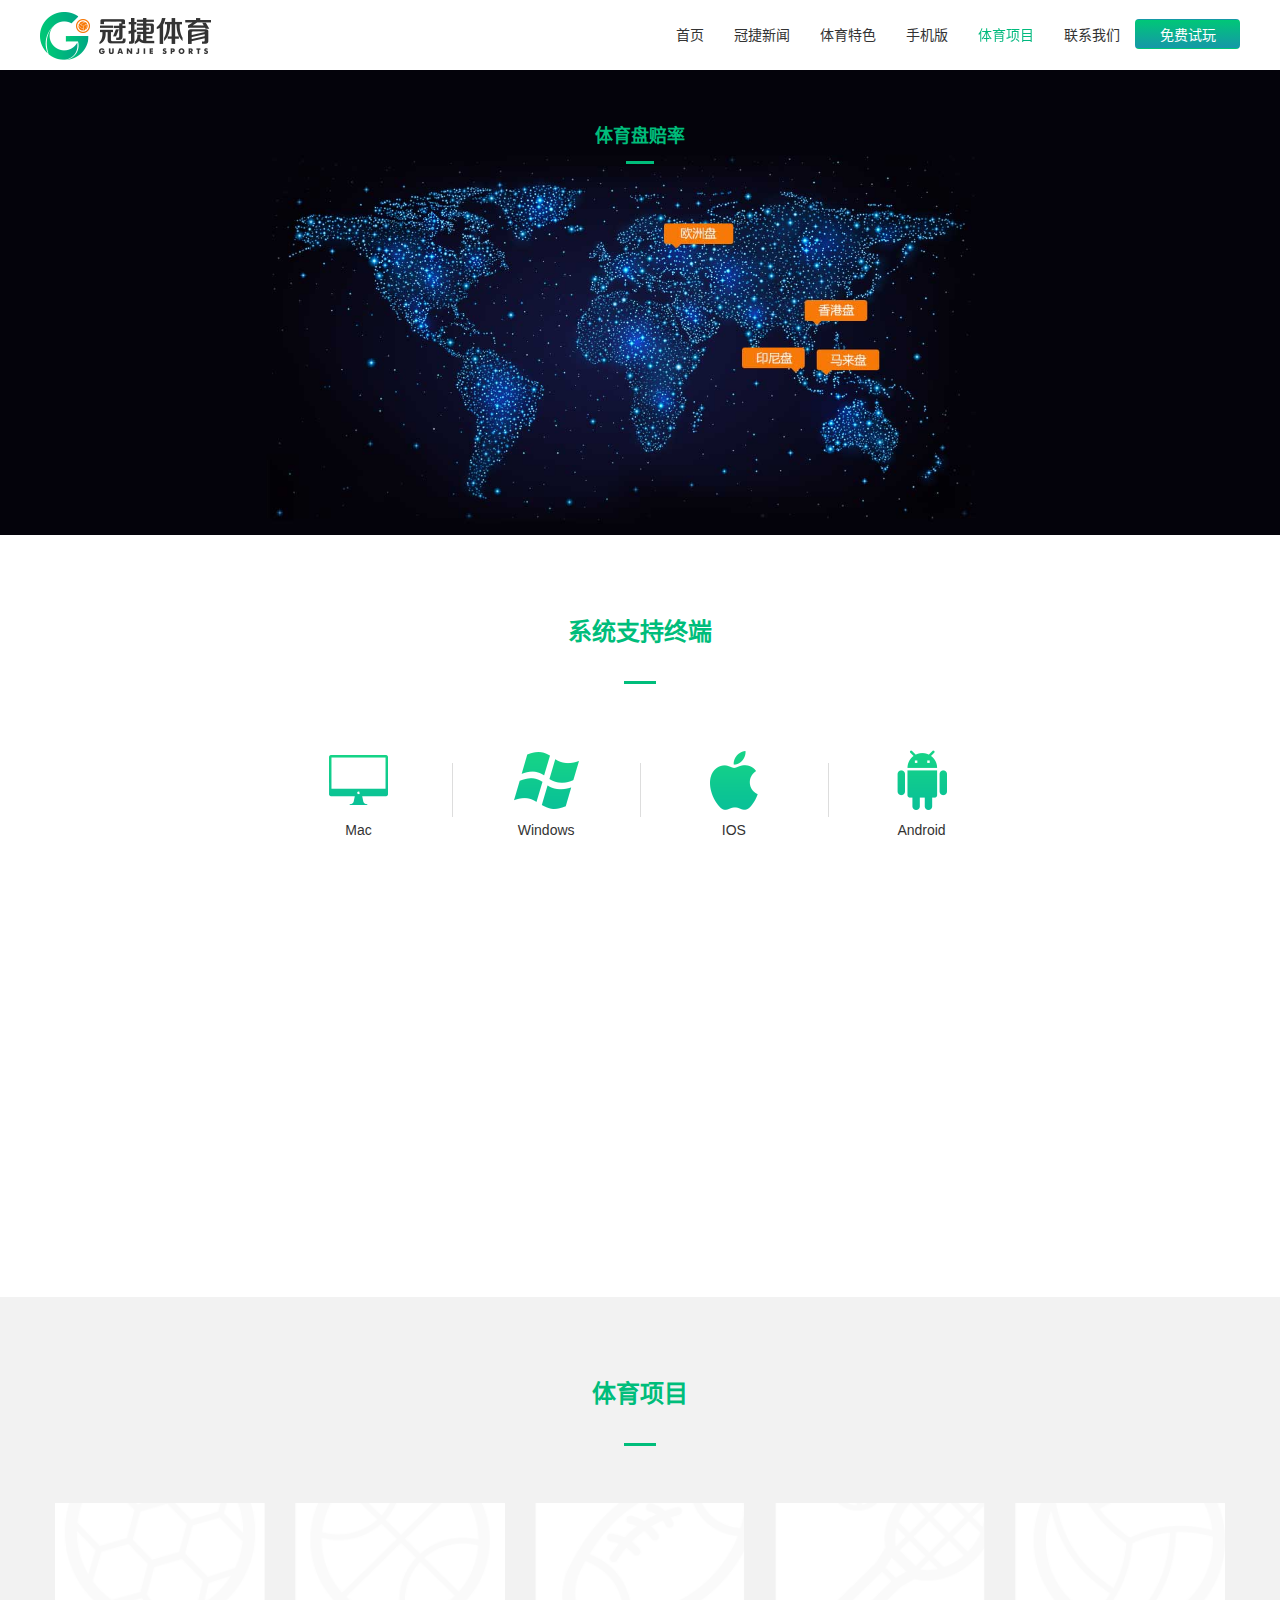
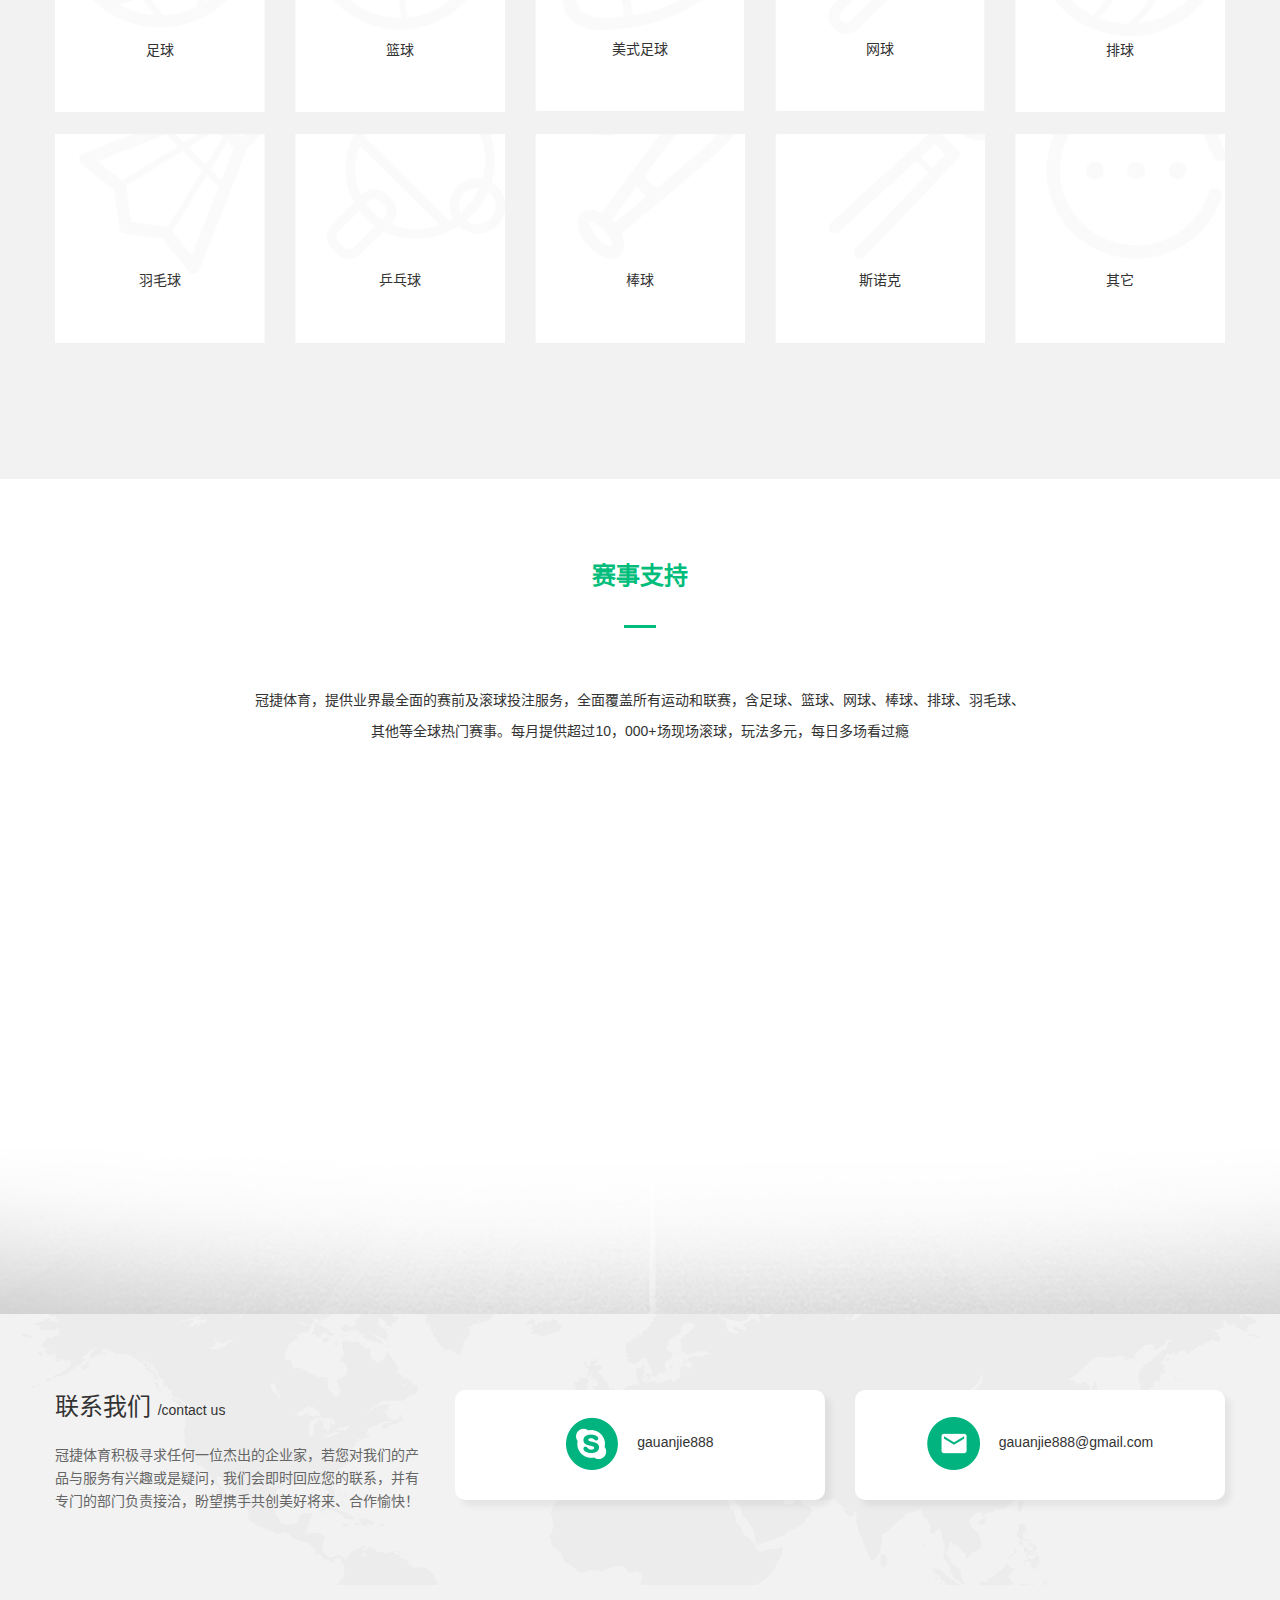
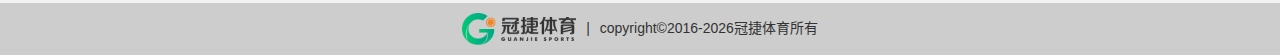
<file: sports-project.html>
<!DOCTYPE html>
<html lang="zh-CN">
  <head>
    <meta charset="utf-8">
    <meta http-equiv="X-UA-Compatible" content="IE=edge">
    <meta name="viewport" content="width=device-width, initial-scale=1">
    <title>冠捷体育</title>
    <!-- Bootstrap -->
    <link href="./css/bootstrap.min.css" rel="stylesheet">
    <link rel="stylesheet" type="text/css" href="./css/common.css"/>
    <link rel="stylesheet" type="text/css" href="./css/sports-project/sports-project.css"/>
    <link rel="stylesheet" type="text/css" href="./css/animate.css"/>
    <!--[if lt IE 9]>
      <script src="https://cdn.bootcss.com/html5shiv/3.7.3/html5shiv.min.js"></script>
      <script src="https://cdn.bootcss.com/respond.js/1.4.2/respond.min.js"></script>
    <![endif]-->
  </head>
  <body>
	<nav class="navbar navbar-default">
	  <div class="container">
	    <!-- Brand and toggle get grouped for better mobile display -->
	    <div class="navbar-header">
	      <button type="button" class="navbar-toggle collapsed" data-toggle="collapse" data-target="#navbar-collapse-1" aria-expanded="false">
	        <span class="sr-only">Toggle navigation</span>
	        <span class="icon-bar"></span>
	        <span class="icon-bar"></span>
	        <span class="icon-bar"></span>
	      </button>
	      <a class="navbar-brand" href="index.html">
	      	<img src="images/logo.png"/>
	      </a>
	    </div>
	
	    <!-- Collect the nav links, forms, and other content for toggling -->
	    <div class="collapse navbar-collapse" id="navbar-collapse-1">
	      <ul class="nav navbar-nav navbar-right">
	        <li><a href="index.html">首页</a></li>
	        <li><a href="./news.html">冠捷新闻</a></li>
	        <li><a href="./sports-feature.html">体育特色</a></li>
	        <li><a href="./mobile.html">手机版</a></li>
	        <li class="active"><a href="./sports-project.html">体育项目</a></li>
	        <li><a href="./contact-us.html">联系我们</a></li>
	        <li><a href="javascript:" class="btn btn-try">免费试玩</a></li>
	      </ul>
	    </div><!-- /.navbar-collapse -->
	  </div><!-- /.container-fluid -->
	</nav>
	<main>
		<div class="banner_sports_project">
			<img src="images/sports-project-banner.jpg"/>
			<div class="container">
				<div class="tag">体育盘赔率</div>
			</div>
		</div>
		<div class="sports_project_01 sports_project_item">
			<div class="container">
				<div class="tit">系统支持终端</div>
				<div class="terminal_list wow bounceInLeft">
					<div class="row">
						<div class="col-sm-3 col-xs-6">
							<i class="icon-project icon-mac"></i>
							<div class="txt">Mac</div>
						</div>
						<div class="col-sm-3 col-xs-6">
							<i class="icon-project icon-windows"></i>
							<div class="txt">Windows</div>
						</div>
						<div class="col-sm-3 col-xs-6">
							<i class="icon-project icon-ios"></i>
							<div class="txt">IOS</div>
						</div>
						<div class="col-sm-3 col-xs-6">
							<i class="icon-project icon-android"></i>
							<div class="txt">Android</div>
						</div>
					</div>					
				</div>
				<div class="img_wrap wow bounceInRight">
					<img src="images/sports-project-img1.png"/>
				</div>
			</div>
		</div>
		<div class="sports_project_02 sports_project_item">
			<div class="container">
				<div class="tit">体育项目</div>
				<div class="row">
					<div class="col-xs-6 col-sm-width20">
						<img src="images/ball01.png"/>
						<div class="item-inf">
							<i class="icon-project icon-ball01 wow bounceInDown"></i>
							<div class="txt">足球</div>
						</div>
					</div>
					<div class="col-xs-6 col-sm-width20">
						<img src="images/ball02.png"/>
						<div class="item-inf">
							<i class="icon-project icon-ball02 wow bounceInDown"></i>
							<div class="txt">篮球</div>
						</div>
					</div>
					<div class="col-xs-6 col-sm-width20">
						<img src="images/ball03.png"/>
						<div class="item-inf">
							<i class="icon-project icon-ball03 wow bounceInDown"></i>
							<div class="txt">美式足球</div>
						</div>
					</div>
					<div class="col-xs-6 col-sm-width20">
						<img src="images/ball04.png"/>
						<div class="item-inf">
							<i class="icon-project icon-ball04 wow bounceInDown"></i>
							<div class="txt">网球</div>
						</div>
					</div>
					<div class="col-xs-6 col-sm-width20">
						<img src="images/ball05.png"/>
						<div class="item-inf">
							<i class="icon-project icon-ball05 wow bounceInDown"></i>
							<div class="txt">排球</div>
						</div>
					</div>
					<div class="col-xs-6 col-sm-width20">
						<img src="images/ball06.png"/>
						<div class="item-inf">
							<i class="icon-project icon-ball06 wow bounceInDown"></i>
							<div class="txt">羽毛球</div>
						</div>
					</div>
					<div class="col-xs-6 col-sm-width20">
						<img src="images/ball07.png"/>
						<div class="item-inf">
							<i class="icon-project icon-ball07 wow bounceInDown"></i>
							<div class="txt">乒乓球</div>
						</div>
					</div>
					<div class="col-xs-6 col-sm-width20">
						<img src="images/ball08.png"/>
						<div class="item-inf">
							<i class="icon-project icon-ball08 wow bounceInDown"></i>
							<div class="txt">棒球</div>
						</div>
					</div>
					<div class="col-xs-6 col-sm-width20">
						<img src="images/ball09.png"/>
						<div class="item-inf">
							<i class="icon-project icon-ball09 wow bounceInDown"></i>
							<div class="txt">斯诺克</div>
						</div>
					</div>
					<div class="col-xs-6 col-sm-width20">
						<img src="images/ball10.png"/>
						<div class="item-inf">
							<i class="icon-project icon-ball10 wow bounceInDown"></i>
							<div class="txt">其它</div>
						</div>
					</div>
				</div>
			</div>
		</div>
		<div class="sports_project_03 sports_project_item">
			<div class="container">
				<div class="tit">赛事支持</div>
				<div class="txt">冠捷体育，提供业界最全面的赛前及滚球投注服务，全面覆盖所有运动和联赛，含足球、篮球、网球、棒球、排球、羽毛球、其他等全球热门赛事。每月提供超过10，000+场现场滚球，玩法多元，每日多场看过瘾</div>
				<div class="team-list">
					<div class="row">
						<div class="col-xs-6 col-sm-3">
							<i class="icon-team icon-team1 wow bounceInLeft"></i>
						</div>
						<div class="col-xs-6 col-sm-3">
							<i class="icon-team icon-team2 wow bounceInLeft"></i>
						</div>
						<div class="col-xs-6 col-sm-3">
							<i class="icon-team icon-team3 wow bounceInLeft"></i>
						</div>
						<div class="col-xs-6 col-sm-3">
							<i class="icon-team icon-team4 wow bounceInLeft"></i>
						</div>
						<div class="col-xs-6 col-sm-3">
							<i class="icon-team icon-team5 wow bounceInLeft"></i>
						</div>
						<div class="col-xs-6 col-sm-3">
							<i class="icon-team icon-team6 wow bounceInLeft"></i>
						</div>
						<div class="col-xs-6 col-sm-3">
							<i class="icon-team icon-team7 wow bounceInLeft"></i>
						</div>
						<div class="col-xs-6 col-sm-3">
							<i class="icon-team icon-team8 wow bounceInLeft"></i>
						</div>
						<div class="col-xs-6 col-sm-3">
							<i class="icon-team icon-team9 wow bounceInLeft"></i>
						</div>
						<div class="col-xs-6 col-sm-3">
							<i class="icon-team icon-team10 wow bounceInLeft"></i>
						</div>
						<div class="col-xs-6 col-sm-3">
							<i class="icon-team icon-team11 wow bounceInLeft"></i>
						</div>
						<div class="col-xs-6 col-sm-3">
							<i class="icon-team icon-team12 wow bounceInLeft"></i>
						</div>
					</div>
				</div>
			</div>
		</div>
	</main>
	<footer>
		<div class="com_info">
			<div class="container">
				<div class="row">
					<div class="col-sm-4">
						<div class="tit">
							联系我们 <span>/contact us</span>
						</div>
						<div class="cont">
							冠捷体育积极寻求任何一位杰出的企业家，若您对我们的产品与服务有兴趣或是疑问，我们会即时回应您的联系，并有专门的部门负责接洽，盼望携手共创美好将来、合作愉快！
						</div>
					</div>
					<div class="col-sm-4">
						<div class="info_item">
							<i class="icon-skype"></i>
							gauanjie888
						</div>
					</div>
					<div class="col-sm-4">
						<div class="info_item">
							<i class="icon-email"></i>
							gauanjie888@gmail.com
						</div>
					</div>
				</div>
			</div>
		</div>
		<div class="copy_right">
			<div class="container">
				<img src="images/logo.png"/><span class="padding_h_10">|</span>copyright©2016-2026冠捷体育所有
			</div>
		</div>
	</footer>
    <script src="./js/jquery.min.js"></script>
    <script src="./js/bootstrap.min.js"></script>
    <script src="js/wow.min.js"></script>
    <script type="text/javascript">
    	$(function(){    
    		 new WOW().init();
    	});
    </script>
  </body>
</html>
</file>
<file: css/common.css>
@media (min-width: 769px) { .container { width: 750px; } }
@media (min-width: 1200px) { .container { width: 1200px; } }
@media (max-width: 768px) { .row { margin: 0; } }
@media (max-width: 768px) { .container { width: auto; padding: 0; }
  .navbar-header { float: none; }
  nav.navbar .navbar-collapse { display: none !important; padding-bottom: 10px; }
  nav.navbar .navbar-collapse.in { display: block !important; } }
@media (max-width: 768px) { .navbar-toggle { display: block; margin-top: 18px; margin-right: 0; } }
@media (max-width: 768px) { .container-fluid > .navbar-collapse, .container-fluid > .navbar-header, .container > .navbar-collapse, .container > .navbar-header { margin-right: 0; margin-left: 0; padding: 0 15px; } }
@media (max-width: 768px) { .navbar-right { float: none !important; margin-right: 0; } }
@media (max-width: 768px) { .navbar-nav > li { float: none; } }
@media (min-width: 769px) { .navbar-toggle { display: none; } }
@media (min-width: 769px) { .container-fluid > .navbar-collapse, .container-fluid > .navbar-header, .container > .navbar-collapse, .container > .navbar-header { margin-right: 0; margin-left: 0; } }
@media (min-width: 769px) { .navbar-right { float: right !important; margin-right: -15px; } }
@media (min-width: 769px) { .navbar-nav > li { float: left; } }
nav.navbar { height: 70px; margin-bottom: 0; border: 0; border-radius: 0; background: #fff; }
nav.navbar .navbar-brand { height: 70px; line-height: 70px; padding: 0; }
nav.navbar .navbar-brand img { vertical-align: middle; display: inline-block; }
@media (max-width: 768px) { nav.navbar .navbar-brand { padding: 0 10px; } }
nav.navbar .navbar-nav > li > a { padding: 0 15px; line-height: 70px; color: #333; }
nav.navbar .navbar-nav > li > a.btn-try { width: 105px; height: 30px; line-height: 30px; background: #00c378; background: linear-gradient(to bottom, #00c777, #1598a8); color: #fff; margin-top: 19px; }
nav.navbar .navbar-nav > li.active > a { color: #00c378; background: linear-gradient(to bottom, #00c777, #00aa83); -webkit-background-clip: text; -webkit-text-fill-color: transparent; }
nav.navbar .navbar-nav { margin-right: -30px; }
@media (max-width: 768px) { nav.navbar .navbar-nav { margin-right: 0; }
  nav.navbar .nav > li { text-align: center; }
  nav.navbar .nav > li a.btn-try { margin: 0 auto; }
  nav.navbar .navbar-collapse { z-index: 30; background: #fff; position: relative; } }

footer .com_info { padding: 76px 0 80px; background: #f2f2f2 url(images/footer-bg.png) no-repeat center top; }
@media (max-width: 768px) { footer .com_info { padding: 38px 0 40px; } }
footer .com_info .tit { font-size: 24px; color: #333; margin-bottom: 20px; }
footer .com_info .tit span { font-size: 14px; }
footer .com_info .cont { color: #666; line-height: 23px; margin-bottom: 10px; }
footer .com_info .info_item { height: 110px; padding: 27px 0; background: #fff; border-radius: 10px; box-shadow: 6px 6px 6px rgba(8, 1, 3, 0.06); text-align: center; margin-bottom: 10px; }
@media (min-width: 768px) and (max-width: 768px) { footer .com_info .info_item { margin-top: 56px; } }
@media (max-width: 375px) { footer .com_info .info_item { padding: 27px 0 27px 20px; text-align: left; } }
footer .com_info .info_item i { display: inline-block; vertical-align: middle; margin-right: 15px; }
footer .com_info .info_item i.icon-skype { background: url(images/icon-skype.png); width: 52px; height: 53px; }
footer .com_info .info_item i.icon-email { background: url(images/icon-email.png); width: 53px; height: 53px; }
@media (min-width: 768px) and (max-width: 992px) { footer .com_info .info_item i { display: block; margin: 0 auto 10px; } }
footer .copy_right { background: #cdcdcd; padding: 10px 0; text-align: center; color: #333; }
footer .copy_right img { height: 32px; vertical-align: middle; }
footer .copy_right span.padding_h_10 { padding: 0 10px; }
@media (max-width: 768px) { footer .copy_right { font-size: 12px; }
  footer .copy_right img { height: 16px; } }

/*# sourceMappingURL=common.css.map */
</file>
<file: css/index/index.css>
.index-slide .carousel-indicators { bottom: 0; }
.index-slide .carousel-indicators li { width: 12px; height: 12px; background: #999; border: 0; vertical-align: middle; }
.index-slide .carousel-indicators li.active { background: #fff; border: 0; }

.index-01 { background: url(../images/index-01-bg.png) no-repeat center top; padding: 64px 0; }
@media (max-width: 768px) { .index-01 { padding: 32px 0; } }
.index-01 .title { padding-bottom: 17px; border-bottom: 1px solid #00c678; margin-bottom: 20px; }
.index-01 .title .txt_lef { font-size: 24px; color: #00b37f; }
.index-01 .title .txt_lef span { font-size: 14px; }
.index-01 .title .txt_right { font-size: 14px; color: #999; margin-top: 10px; }
.index-01 .title .txt_right a { color: inherit; }
.index-01 .new_item { border-bottom: 1px solid #f2f2f2; padding-bottom: 26px; }
.index-01 .new_item .tim { color: #00b37f; }
.index-01 .new_item .tit { font-size: 24px; color: #333; margin-bottom: 24px; }
.index-01 .new_item .cont { line-height: 24px; color: #666; }
.index-01 .new_item .btn_more { color: #00b37f; }
.index-01 .new_item + .new_item { margin-top: 26px; }
.index-01 .news_img { text-align: center; }
.index-01 .news_img img { width: 100%; }
.index-01 .news_img .col-xs-6 { padding: 0; }

/*# sourceMappingURL=index.css.map */
</file>
<file: css/contact/contact.css>
.contact_us_01 { background: url(../images/contact-us-bg.jpg) no-repeat center top/cover; position: absolute; top: 70px; left: 0; right: 0; bottom: 52px; }
.contact_us_01 .tit { font-size: 24px; color: #fff; font-weight: bold; text-align: center; padding-top: 152px; }
.contact_us_01 .tit div { color: #fff; font-size: 14px; font-weight: normal; }
.contact_us_01 .cont { padding: 0 16.5%; color: #fff; line-height: 47px; text-align: center; margin-top: 40px; margin-bottom: 98px; }
.contact_us_01 .info_item { height: 110px; padding: 27px 0; background: #fff; border-radius: 10px; box-shadow: 6px 6px 6px rgba(8, 1, 3, 0.06); text-align: center; margin-bottom: 10px; }
.contact_us_01 .info_item i { display: inline-block; vertical-align: middle; margin-right: 15px; }
.contact_us_01 .info_item i.icon-skype { background: url(../images/icon-skype.png); width: 52px; height: 53px; }
.contact_us_01 .info_item i.icon-email { background: url(../images/icon-email.png); width: 53px; height: 53px; }
@media (max-width: 768px) { .contact_us_01 { bottom: 37px; }
  .contact_us_01 .info_item { padding: 18px 0; }
  .contact_us_01 .info_item i { display: block; margin: 0 auto; }
  .contact_us_01 .info_item i.icon-skype { background: url(../images/icon-skype.png); width: 52px; height: 53px; }
  .contact_us_01 .info_item i.icon-email { background: url(../images/icon-email.png); width: 53px; height: 53px; } }
.contact_us_01 .cont_info { padding: 0 21.67% 140px; }
@media (max-width: 375px) { .contact_us_01 .tit { padding-top: 30px; }
  .contact_us_01 .cont { line-height: 24px; margin-top: 20px; margin-bottom: 30px; }
  .contact_us_01 .info_item { height: 90px; padding: 8px 0; }
  .contact_us_01 .cont_info { padding: 0 21.67% 106px; } }

footer { position: absolute; bottom: 0; left: 0; right: 0; }

/*# sourceMappingURL=contact.css.map */
</file>
<file: css/mobile/mobile.css>
.banner_mobile { text-align: center; position: relative; }
.banner_mobile img { width: 100%; }
.banner_mobile > .container { position: absolute; left: 0; right: 0; bottom: 0; }
.banner_mobile > .container .tag { width: 138px; height: 90px; display: block; background: #00bd7b; border-radius: 10px; font-size: 18px; font-weight: bold; color: #fff; padding-top: 27px; position: absolute; top: -45px; }
@media (max-width: 768px) { .banner_mobile > .container .tag { left: 10px; width: 69px; height: 45px; top: -46px; font-size: 12px; padding-top: 10px; margin-left: 0; } }
.banner_mobile > .container .tag:after { content: ''; width: 28px; height: 3px; background: #fff; position: absolute; top: 62px; left: 50%; margin-left: -14px; }
@media (max-width: 768px) { .banner_mobile > .container .tag:after { width: 14px; height: 2px; margin-left: -7px; top: 33px; } }

.mobile_01 { overflow: hidden; }
.mobile_01 > .container { position: relative; }
.mobile_01 .mobile-slide .carousel-inner { overflow: visible; }
.mobile_01 .mobile-slide .item img { width: 100%; max-width: 100%; }
.mobile_01 .mobile-slide .item img.extra_img { position: absolute; top: 0; left: 0; transition: all 0.3s ease-in; opacity: 0; }
@media (max-width: 767px) { .mobile_01 .mobile-slide .item .txt .tit { font-size: 15px; padding-bottom: 10px; }
  .mobile_01 .mobile-slide .item .des { font-size: 10px; margin-top: 10px; } }
.mobile_01 .mobile-slide .item .tit { font-size: 30px; font-weight: bold; color: #333; padding-bottom: 34px; position: relative; }
.mobile_01 .mobile-slide .item .tit:after { content: ''; position: absolute; background: #13cf8a; width: 32px; height: 3px; }
.mobile_01 .mobile-slide .item .des { color: #333; }
@media (min-width: 768px) { .mobile_01 .mobile-slide .item .des { margin-top: 18px; } }
@media (min-width: 1200px) { .mobile_01 .mobile-slide .item .des { margin-top: 36px; } }
@media (max-width: 767px) { .mobile_01 .mobile-slide .item:first-child .txt { position: absolute; z-index: 2; top: 10px; left: 0; right: 0; text-align: center; } }
@media (min-width: 768px) { .mobile_01 .mobile-slide .item:first-child .txt { position: absolute; z-index: 2; top: 35px; left: 0; right: 0; text-align: center; } }
@media (min-width: 1200px) { .mobile_01 .mobile-slide .item:first-child .txt { position: absolute; z-index: 2; top: 70px; left: 0; right: 0; text-align: center; } }
.mobile_01 .mobile-slide .item:first-child .tit:after { left: 50%; margin-left: -16px; bottom: 0; }
@media (max-width: 767px) { .mobile_01 .mobile-slide .item:nth-child(2) .txt { position: absolute; z-index: 2; top: 14px; right: 0; text-align: left; width: 120px; } }
@media (min-width: 768px) { .mobile_01 .mobile-slide .item:nth-child(2) .txt { position: absolute; z-index: 2; top: 55px; right: 0; text-align: left; width: 304px; } }
@media (min-width: 1200px) { .mobile_01 .mobile-slide .item:nth-child(2) .txt { position: absolute; z-index: 2; top: 110px; right: 100px; text-align: left; width: 304px; } }
.mobile_01 .mobile-slide .item:nth-child(2) .tit:after { left: 0; bottom: 0; }
@media (max-width: 767px) { .mobile_01 .mobile-slide .item:nth-child(3) .txt { position: absolute; z-index: 2; top: 10px; left: 0; right: 0; text-align: center; } }
@media (min-width: 768px) { .mobile_01 .mobile-slide .item:nth-child(3) .txt { position: absolute; z-index: 2; top: 30px; left: 0; right: 0; text-align: center; } }
@media (min-width: 1200px) { .mobile_01 .mobile-slide .item:nth-child(3) .txt { position: absolute; z-index: 2; top: 110px; left: 0; right: 0; text-align: center; } }
.mobile_01 .mobile-slide .item:nth-child(3) .tit:after { left: 50%; margin-left: -16px; bottom: 0; }
@media (max-width: 767px) { .mobile_01 .mobile-slide .item:nth-child(4) .txt { position: absolute; z-index: 2; top: 10px; left: 0; width: 213px; }
  .mobile_01 .mobile-slide .item:nth-child(4) .bounceInLeft { position: relative; right: -64px; opacity: 0; transition: all 0.3s; } }
@media (min-width: 768px) { .mobile_01 .mobile-slide .item:nth-child(4) .txt { position: absolute; z-index: 2; top: 94px; left: 10px; width: 210px; }
  .mobile_01 .mobile-slide .item:nth-child(4) .bounceInLeft { position: relative; right: -124px; opacity: 0; transition: all 0.3s; } }
@media (min-width: 1200px) { .mobile_01 .mobile-slide .item:nth-child(4) .txt { position: absolute; z-index: 2; top: 224px; left: 78px; width: 283px; }
  .mobile_01 .mobile-slide .item:nth-child(4) .bounceInLeft { position: relative; right: -174px; opacity: 0; transition: all 0.3s; } }
.mobile_01 .mobile-slide .item:nth-child(4) .tit:after { left: 0; bottom: 0; }
@media (max-width: 767px) { .mobile_01 .mobile-slide .item:nth-child(5) .txt { position: absolute; z-index: 2; top: 10px; left: 0; width: 120px; }
  .mobile_01 .mobile-slide .item:nth-child(5) .bounceInLeft { position: relative; right: -64px; opacity: 0; transition: all 0.3s; } }
@media (min-width: 768px) { .mobile_01 .mobile-slide .item:nth-child(5) .txt { position: absolute; z-index: 2; top: 87px; left: 10px; width: 200px; }
  .mobile_01 .mobile-slide .item:nth-child(5) .bounceInLeft { position: relative; right: -100px; opacity: 0; transition: all 0.3s; } }
@media (min-width: 1200px) { .mobile_01 .mobile-slide .item:nth-child(5) .txt { position: absolute; z-index: 2; top: 257px; left: 80px; }
  .mobile_01 .mobile-slide .item:nth-child(5) .bounceInLeft { position: relative; right: -174px; opacity: 0; transition: all 0.3s; } }
.mobile_01 .mobile-slide .item:nth-child(5) .tit:after { left: 0; bottom: 0; }
.mobile_01 .mobile-slide .item.active:first-child .extra_img { animation: rightTopIn 0.5s forwards; }
.mobile_01 .mobile-slide .item.active:nth-child(2) .extra_img { animation: leftBottomIn 0.5s forwards; }
.mobile_01 .mobile-slide .item.active:nth-child(3) .extra_img { animation-duration: 1.5s; animation-fill-mode: both; }
.mobile_01 .mobile-slide .item.active:nth-child(4) .bounceInLeft { animation-duration: 1.5s; animation-fill-mode: both; opacity: 1; }
.mobile_01 .mobile-slide .item.active:nth-child(5) .bounceInLeft { animation-duration: 1.5s; animation-fill-mode: both; opacity: 1; }
.mobile_01 .mobile-slide .item.active .extra_img { opacity: 1; }
.mobile_01 .carousel-indicators { left: 0; width: auto; bottom: 100px; margin: 0; }
@media (max-width: 768px) { .mobile_01 .carousel-indicators { bottom: 50px; } }
.mobile_01 .carousel-indicators li { background: #999; border-color: #999; vertical-align: middle; }
.mobile_01 .carousel-indicators li.active { width: 10px; height: 10px; background: #13cf8a; border-color: #13cf8a; }
.mobile_01 .carousel-control { width: 52px; height: 32px; background: #13cf8a; filter: alpha(opacity=100); opacity: 1; bottom: 40px; top: auto; border-radius: 4px; }
@media (max-width: 768px) { .mobile_01 .carousel-control { bottom: 10px; } }
.mobile_01 .carousel-control.right { left: 63px; right: auto; }
.mobile_01 .carousel-control .glyphicon { top: 5px; }

@keyframes rightTopIn { from { transform: translateY(-100px) translateX(100px); }
  to { transform: translateY(0) translateX(0); } }
@keyframes leftBottomIn { from { transform: translateY(100px) translateX(-100px); }
  to { transform: translateY(0) translateX(0); } }

/*# sourceMappingURL=mobile.css.map */
</file>
<file: css/news/news.css>
.time_line_area { background: #f7f7f7; }
.time_line_area > .container { padding: 100px 0; position: relative; }
@media (max-width: 768px) { .time_line_area > .container { padding: 50px 0; } }
.time_line_area .time_line { width: 1px; background: #999; position: absolute; top: 0; bottom: 0; left: 25%; margin-left: -17px; z-index: 2; }
@media (max-width: 768px) { .time_line_area .time_line { margin-left: -8px; } }
.time_line_area .new_list_item { position: relative; margin-bottom: 64px; }
.time_line_area .new_list_item:last-child { margin-bottom: 0; }
.time_line_area .new_list_item .time { color: #333; text-align: center; position: relative; }
.time_line_area .new_list_item .time:after { content: ''; width: 17px; height: 17px; border: 2px solid #999; border-radius: 50%; position: absolute; right: -15px; top: 2px; background: #fff; z-index: 3; }
@media (max-width: 768px) { .time_line_area .new_list_item .time:after { top: 10px; } }
@media (max-width: 768px) { .time_line_area .new_list_item .time span { display: block; } }
.time_line_area .new_list_item .img_wrap { display: inline-block; width: 100%; border: 1px solid #fff; box-shadow: 2px 2px 6px rgba(0, 0, 0, 0.49); }
.time_line_area .new_list_item .img_wrap img { width: 100%; }
.time_line_area .new_list_item .new_item_cont .tit { font-size: 24px; color: #333; margin-bottom: 26px; }
.time_line_area .new_list_item .new_item_cont .cont { color: #666; line-height: 24px; height: 74px; overflow: hidden; }
.time_line_area .new_list_item .new_item_cont .cont.open { height: auto; }
.time_line_area .new_list_item .new_item_cont .read_more { margin-top: 24px; color: #00be7a; }

/*# sourceMappingURL=news.css.map */
</file>
<file: css/sports-feature/sports-feature.css>
.banner_sports_feature { text-align: center; position: relative; }
.banner_sports_feature img { width: 100%; }
.banner_sports_feature > .container { position: absolute; left: 0; right: 0; bottom: 0; }
.banner_sports_feature > .container .tag { width: 138px; height: 90px; display: block; background: #00bd7b; border-radius: 10px; font-size: 18px; font-weight: bold; color: #fff; padding-top: 27px; position: absolute; top: -45px; }
@media (max-width: 768px) { .banner_sports_feature > .container .tag { left: 50%; width: 69px; height: 45px; top: -22px; font-size: 12px; padding-top: 10px; margin-left: -38px; } }
.banner_sports_feature > .container .tag:after { content: ''; width: 28px; height: 3px; background: #fff; position: absolute; top: 62px; left: 50%; margin-left: -14px; }
@media (max-width: 768px) { .banner_sports_feature > .container .tag:after { width: 14px; height: 2px; margin-left: -7px; top: 33px; } }

.block-item > .container { overflow: hidden; }
.block-item.sports-feature-01 { background: #f2f2f2; padding-top: 86px; }
@media (max-width: 768px) { .block-item.sports-feature-01 { padding-top: 43px; } }
.block-item.sports-feature-02 { padding: 100px 0 94px; }
@media (max-width: 768px) { .block-item.sports-feature-02 { padding: 50px 0 47px; } }
.block-item .tit { font-size: 24px; font-weight: bold; color: #333; text-align: center; position: relative; padding-bottom: 38px; margin-bottom: 48px; }
.block-item .tit:after { content: ''; width: 32px; height: 3px; background: #13cf8a; position: absolute; bottom: 0; left: 50%; margin-left: -16px; }
@media (max-width: 768px) { .block-item .tit { padding-bottom: 19px; margin-bottom: 24px; } }
.block-item .feature_list { padding: 0 72px; text-align: center; }
@media (max-width: 768px) { .block-item .feature_list { padding: 0; } }
.block-item .feature_list .col-sm-3 { padding: 0 50px; }
@media (max-width: 768px) { .block-item .feature_list .col-sm-3 { padding: 0 15px; }
  .block-item .feature_list > .row > [class^="col-sm"] + div:before { content: none !important; } }
@media (max-width: 767px) { .block-item .feature_list .col-sm-20percent { float: none; width: 100%; padding: 0 15px; } }
@media (min-width: 768px) { .block-item .feature_list .col-sm-20percent { width: 20%; float: left; padding: 0 30px; } }
.block-item .feature_list .icon-feature { display: block; width: 80px; height: 60px; margin: 0 auto; background-image: url(../images/icon-feature-icon.png); background-repeat: no-repeat; background-position-x: 0; }
.block-item .feature_list .icon-feature.icon-ball { background-position-y: 0; }
.block-item .feature_list .icon-feature.icon-bet { background-position-y: -60px; }
.block-item .feature_list .icon-feature.icon-bet2 { background-position-y: -120px; }
.block-item .feature_list .icon-feature.icon-point { background-position-y: -180px; }
.block-item .feature_list .icon-feature.icon-thumb { background-position-y: -240px; }
.block-item .feature_list .icon-feature.icon-competition { background-position-y: -300px; }
.block-item .feature_list .icon-feature.icon-quata { background-position-y: -360px; }
.block-item .feature_list .icon-feature.icon-control { background-position-y: -420px; }
.block-item .feature_list .icon-feature.icon-betPush { background-position-y: -480px; }
.block-item .feature_list .txt1 { font-size: 18px; font-weight: bold; color: #333; margin-bottom: 10px; }
.block-item .feature_list .txt2 { line-height: 23px; color: #666; }
.block-item .feature_list > .row > [class^="col-sm"] { position: relative; }
.block-item .feature_list > .row > [class^="col-sm"] + div:before { content: ''; position: absolute; background: url(../images/feature-item-sep-bg.png); width: 2px; height: 85px; left: 0; top: 50%; margin-top: -42px; }
.block-item .feature_img img { width: 100%; max-width: 100%; }

/*# sourceMappingURL=sports-feature.css.map */
</file>
<file: css/sports-project/sports-project.css>
.banner_sports_project { text-align: center; position: relative; }
.banner_sports_project img { width: 100%; }
.banner_sports_project > .container { position: absolute; left: 0; right: 0; top: 0; }
.banner_sports_project > .container .tag { height: 90px; display: block; color: #00bd7b; font-size: 18px; font-weight: bold; position: absolute; top: 54px; left: 0; right: 0; }
@media (max-width: 768px) { .banner_sports_project > .container .tag { left: 50%; width: 69px; height: 45px; top: 0; font-size: 12px; padding-top: 10px; margin-left: -38px; } }
.banner_sports_project > .container .tag:after { content: ''; width: 28px; height: 3px; background: #00bd7b; position: absolute; top: 37px; left: 50%; margin-left: -14px; }
@media (max-width: 768px) { .banner_sports_project > .container .tag:after { width: 14px; height: 2px; margin-left: -7px; top: 33px; } }

.sports_project_item > .container { position: relative; }
.sports_project_item .tit { font-size: 24px; color: #00bd7b; font-weight: bold; text-align: center; position: relative; margin-bottom: 4.83%; }
@media (max-width: 768px) { .sports_project_item .tit { margin-top: 40px; padding-bottom: 18px; } }
@media (min-width: 769px) { .sports_project_item .tit { margin-top: 80px; padding-bottom: 35px; } }
.sports_project_item .tit:after { content: ''; width: 32px; height: 3px; background: #00bd7b; position: absolute; bottom: 0; left: 50%; margin-left: -16px; }
@media (max-width: 767px) { .sports_project_item .tit { font-size: 18px; margin-top: 30px; padding-bottom: 17px; } }
.sports_project_item.sports_project_01 .img_wrap img { width: 100%; max-width: 100%; }
.sports_project_item.sports_project_01 .terminal_list { padding: 0 19.2%; margin-bottom: 6.67%; }
.sports_project_item.sports_project_01 .terminal_list .txt { text-align: center; color: #333; }
.sports_project_item.sports_project_01 .terminal_list .icon-project { background-image: url(../images/icon-project-icon.png); background-repeat: no-repeat; background-position-x: 0; width: 80px; height: 80px; display: block; margin: 0 auto; }
.sports_project_item.sports_project_01 .terminal_list .icon-project.icon-mac { background-position-y: 0; }
.sports_project_item.sports_project_01 .terminal_list .icon-project.icon-windows { background-position-y: -80px; }
.sports_project_item.sports_project_01 .terminal_list .icon-project.icon-ios { background-position-y: -160px; }
.sports_project_item.sports_project_01 .terminal_list .icon-project.icon-android { background-position-y: -240px; }
.sports_project_item.sports_project_01 .terminal_list .row > div { position: relative; }
.sports_project_item.sports_project_01 .terminal_list .row > div + div:before { content: ''; width: 1px; height: 54px; background: #ddd; position: absolute; top: 50%; margin-top: -27px; left: 0; }
@media (max-width: 767px) { .sports_project_item.sports_project_01 .terminal_list .row > div + div:before { content: none; } }
.sports_project_item.sports_project_02 { background: #f2f2f2; }
@media (max-width: 768px) { .sports_project_item.sports_project_02 > .container { padding-bottom: 58px; } }
@media (min-width: 769px) { .sports_project_item.sports_project_02 > .container { padding-bottom: 116px; } }
.sports_project_item.sports_project_02 .col-sm-width20 { text-align: center; margin-bottom: 20px; }
.sports_project_item.sports_project_02 .col-sm-width20 img { width: 100%; max-width: 100%; }
.sports_project_item.sports_project_02 .col-sm-width20 .item-inf { position: absolute; width: 80px; height: 120px; top: 0; left: 0; bottom: 0; right: 0; margin: auto; }
.sports_project_item.sports_project_02 .col-sm-width20 .item-inf .icon-project { background-image: url(../images/icon-project-icon.png); width: 80px; height: 80px; display: block; background-repeat: no-repeat; background-position-x: 0; }
.sports_project_item.sports_project_02 .col-sm-width20 .item-inf .icon-project.icon-ball01 { background-position-y: -320px; }
.sports_project_item.sports_project_02 .col-sm-width20 .item-inf .icon-project.icon-ball02 { background-position-y: -400px; }
.sports_project_item.sports_project_02 .col-sm-width20 .item-inf .icon-project.icon-ball03 { background-position-y: -480px; }
.sports_project_item.sports_project_02 .col-sm-width20 .item-inf .icon-project.icon-ball04 { background-position-y: -560px; }
.sports_project_item.sports_project_02 .col-sm-width20 .item-inf .icon-project.icon-ball05 { background-position-y: -640px; }
.sports_project_item.sports_project_02 .col-sm-width20 .item-inf .icon-project.icon-ball06 { background-position-y: -720px; }
.sports_project_item.sports_project_02 .col-sm-width20 .item-inf .icon-project.icon-ball07 { background-position-y: -800px; }
.sports_project_item.sports_project_02 .col-sm-width20 .item-inf .icon-project.icon-ball08 { background-position-y: -880px; }
.sports_project_item.sports_project_02 .col-sm-width20 .item-inf .icon-project.icon-ball09 { background-position-y: -960px; }
.sports_project_item.sports_project_02 .col-sm-width20 .item-inf .icon-project.icon-ball10 { background-position-y: -1040px; }
.sports_project_item.sports_project_02 .col-sm-width20 .item-inf .txt { margin-top: 12px; }
@media (min-width: 768px) { .sports_project_item.sports_project_02 .col-sm-width20 { width: 20%; float: left; } }
.sports_project_item.sports_project_03 { background: #fff url(../images/sports-project03-bg.png) no-repeat center bottom/100%; }
.sports_project_item.sports_project_03 .txt { width: 66.7%; margin: 0 auto 57px; text-align: center; color: #333; line-height: 31px; }
@media (max-width: 375px) { .sports_project_item.sports_project_03 .txt { margin: 0 auto 20px; } }
@media (max-width: 768px) { .sports_project_item.sports_project_03 .team-list { padding: 0 10px 40px; } }
@media (min-width: 769px) { .sports_project_item.sports_project_03 .team-list { padding: 0 28.333% 180px; } }
.sports_project_item.sports_project_03 .team-list .icon-team { display: block; width: 110px; height: 110px; background-image: url(../images/icon-ball-team.png); background-repeat: no-repeat; margin: 0 auto; background-position-x: 0; }
.sports_project_item.sports_project_03 .team-list .icon-team.icon-team1 { background-position-y: 0; }
.sports_project_item.sports_project_03 .team-list .icon-team.icon-team2 { background-position-y: -110px; }
.sports_project_item.sports_project_03 .team-list .icon-team.icon-team3 { background-position-y: -220px; }
.sports_project_item.sports_project_03 .team-list .icon-team.icon-team4 { background-position-y: -330px; }
.sports_project_item.sports_project_03 .team-list .icon-team.icon-team5 { background-position-y: -440px; }
.sports_project_item.sports_project_03 .team-list .icon-team.icon-team6 { background-position-y: -550px; }
.sports_project_item.sports_project_03 .team-list .icon-team.icon-team7 { background-position-y: -660px; }
.sports_project_item.sports_project_03 .team-list .icon-team.icon-team8 { background-position-y: -770px; }
.sports_project_item.sports_project_03 .team-list .icon-team.icon-team9 { background-position-y: -880px; }
.sports_project_item.sports_project_03 .team-list .icon-team.icon-team10 { background-position-y: -990px; }
.sports_project_item.sports_project_03 .team-list .icon-team.icon-team11 { background-position-y: -1100px; }
.sports_project_item.sports_project_03 .team-list .icon-team.icon-team12 { background-position-y: -1210px; }

/*# sourceMappingURL=sports-project.css.map */
</file>
